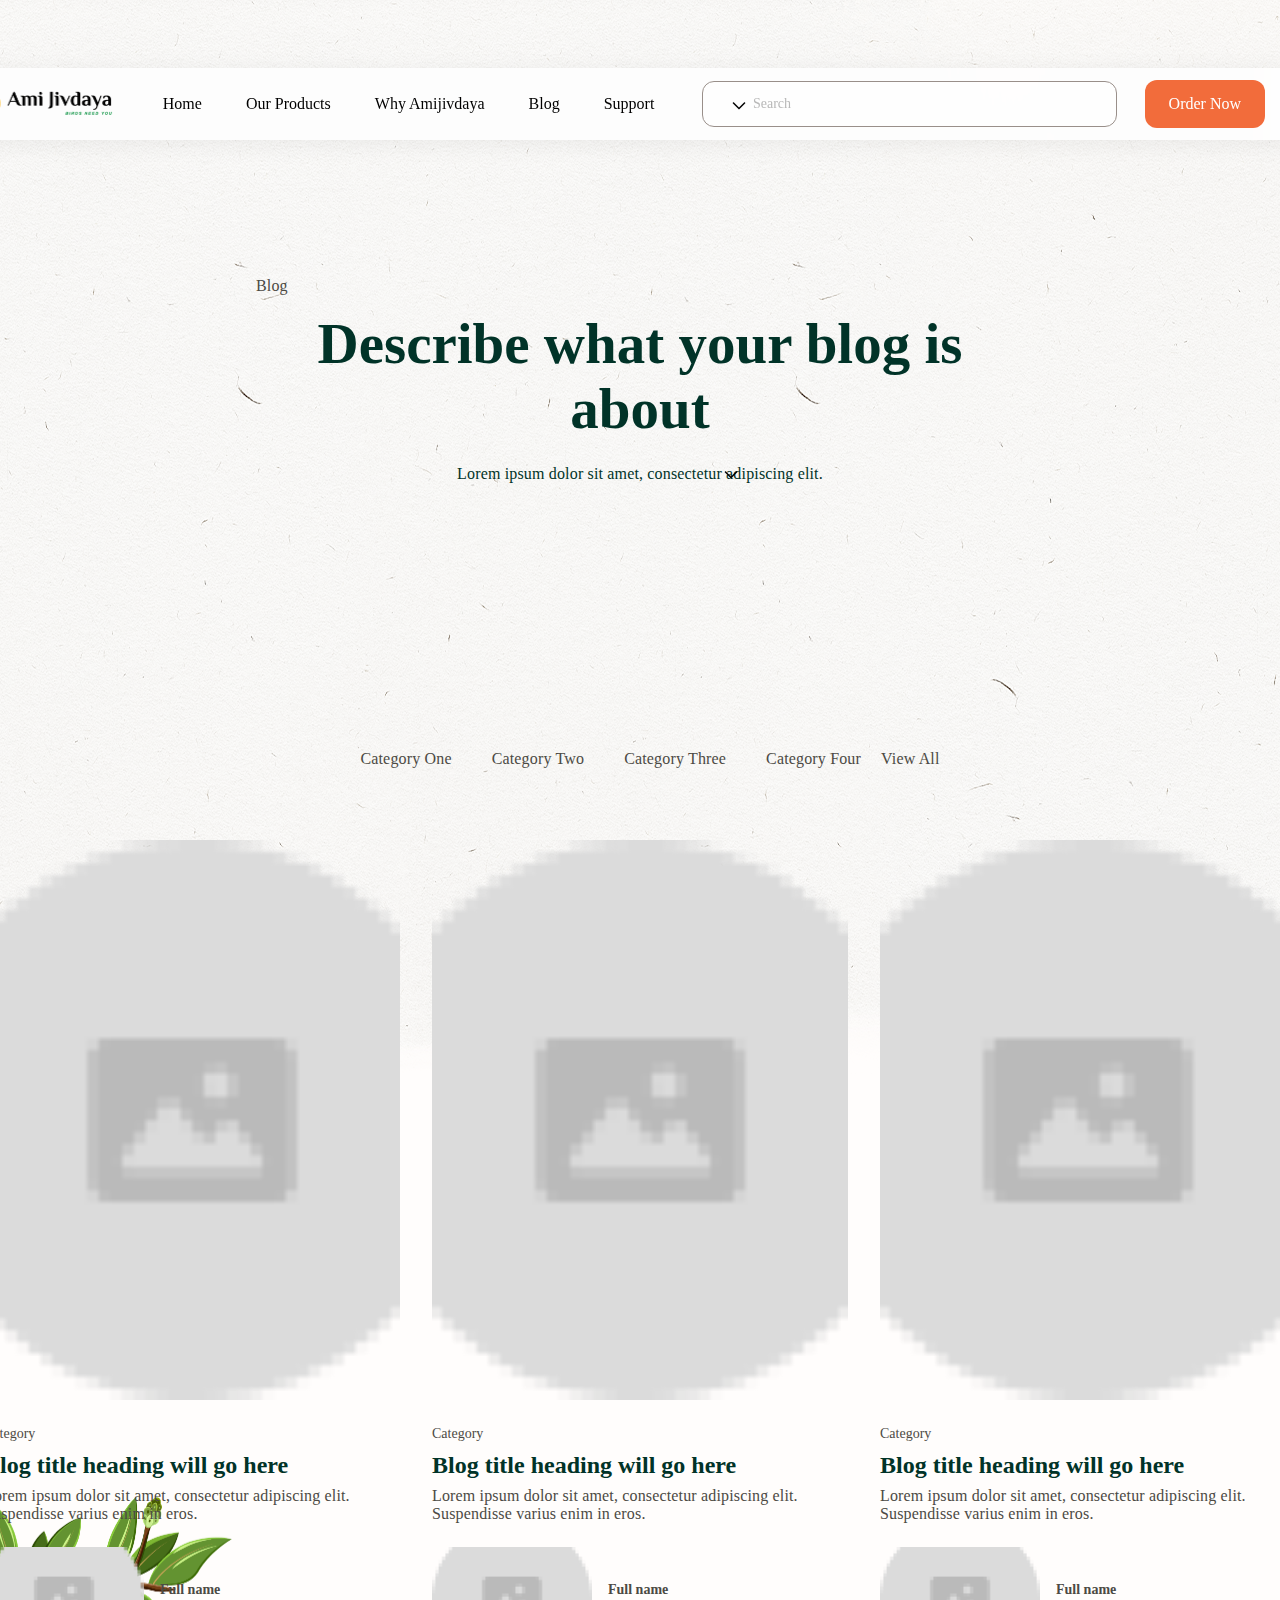
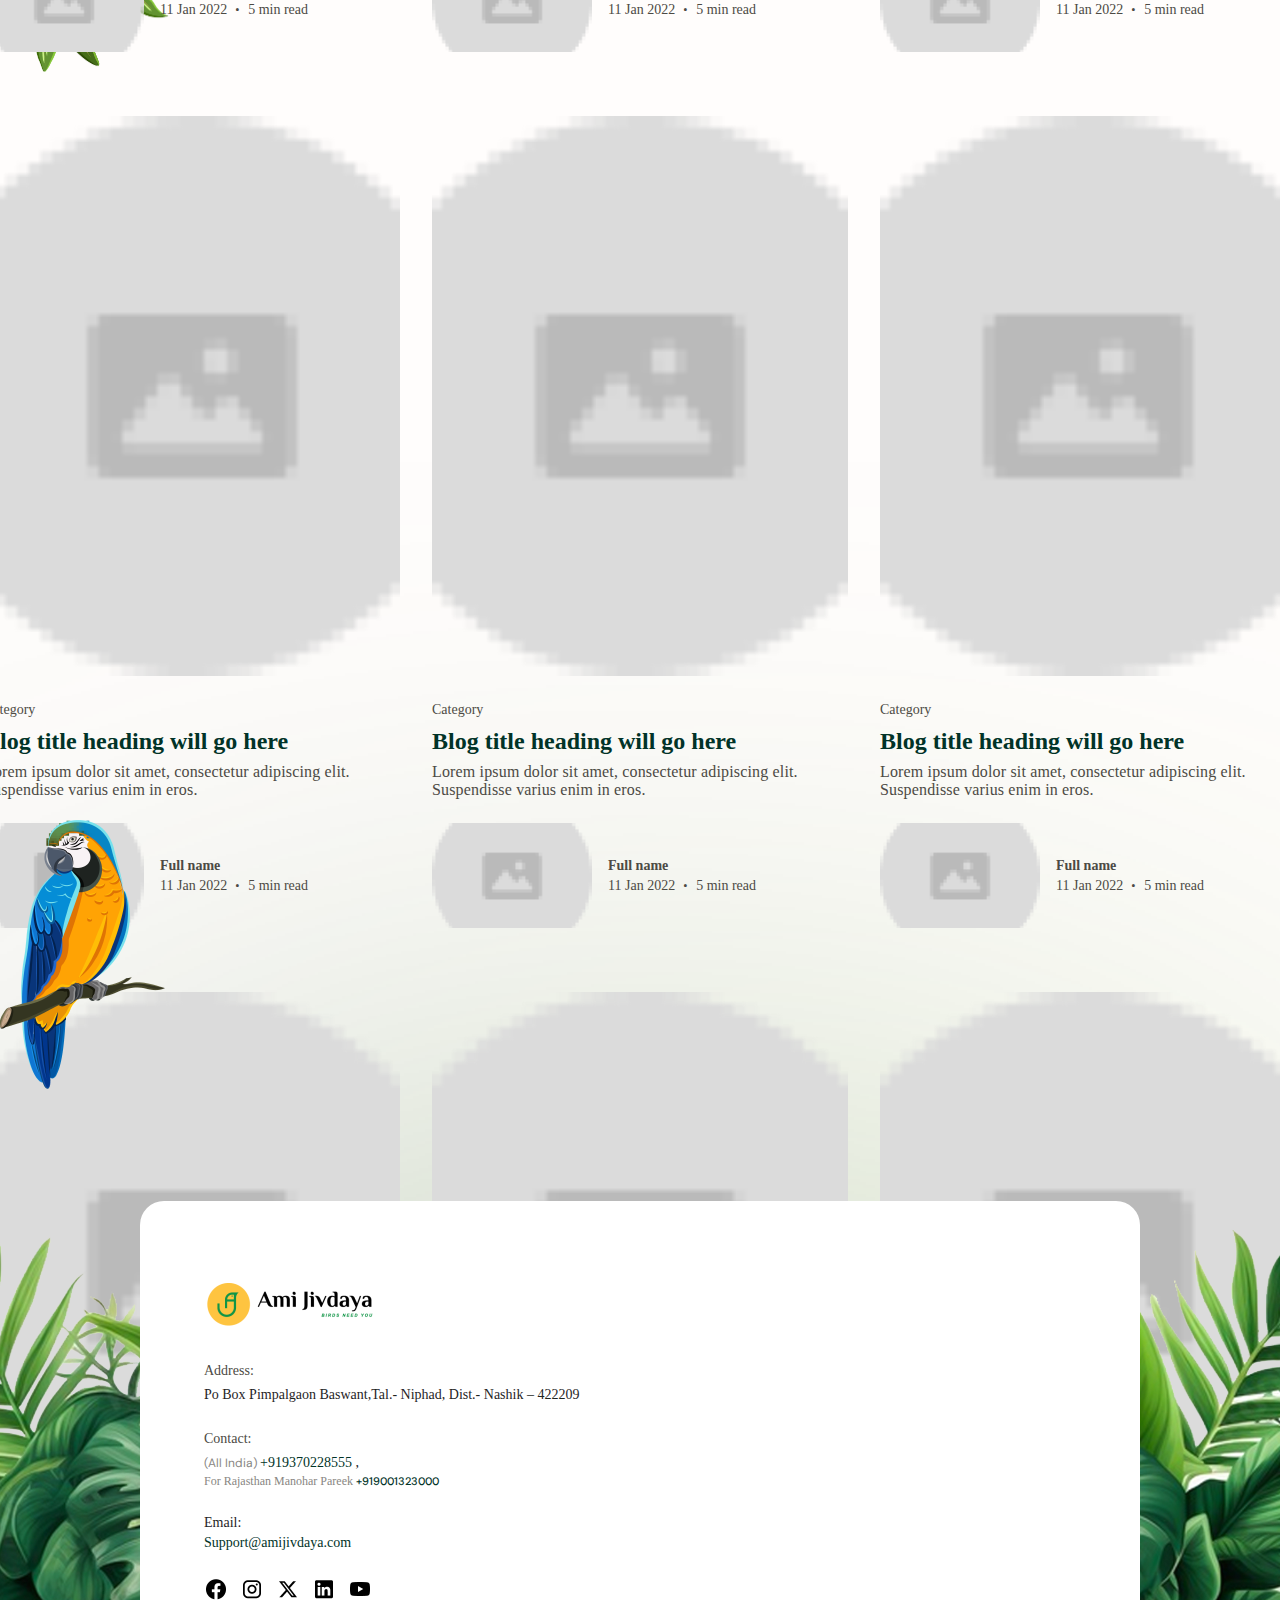
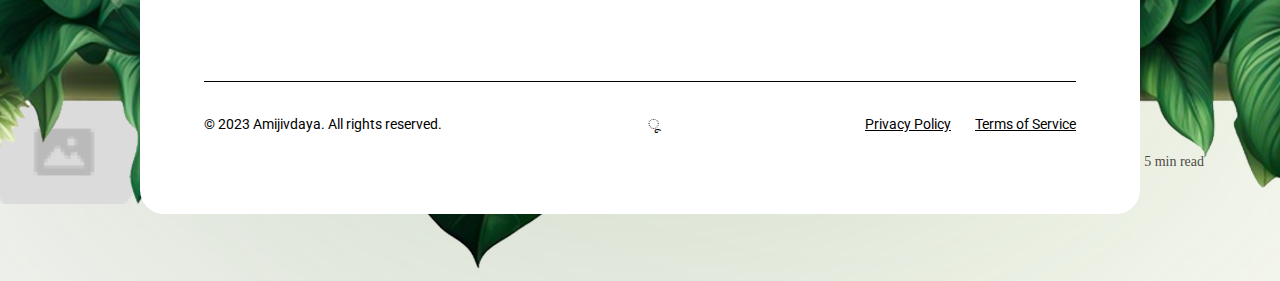
<file: Blog.html>
<!DOCTYPE html>
<html lang="en">
  <head>
    <meta charset="utf-8" />
    <meta name="viewport" content="initial-scale=1, width=device-width" />

    <link rel="stylesheet" href="./global.css" />
    <link rel="stylesheet" href="./blog.css" />
    <link rel="stylesheet" href="./index.css" />
    <link
      rel="stylesheet"
      href="https://fonts.googleapis.com/css2?family=DM Sans:wght@400;500;600&display=swap"
    />
    <link
      rel="stylesheet"
      href="https://fonts.googleapis.com/css2?family=Roboto:wght@400;600&display=swap"
    />
    <link
      rel="stylesheet"
      href="https://fonts.googleapis.com/css2?family=Poppins:wght@600&display=swap"
    />
  </head>
  <body>
    <div class="blog-page">
      <div class="bg">
        <img
          class="kiwihug-cqhxfrrhcpo-unsplash-icon"
          alt=""
          src="./publicblog/kiwihugcqhxfrrhcpounsplash-1-1@2x.png"
        />
      </div>
      <img class="leaves-icon" alt="" src="./publicblog/leaves@2x.png" />

      <div class="footer-2">
        <div class="footer">
          <div class="footer-3">
            <div class="content">
              <div class="column">
                <img
                  class="image-3-icon"
                  alt=""
                  src="./publicblog/image-3@2x.png"
                />

                <div class="content1">
                  <div class="content2">
                    <div class="heading">Address:</div>
                    <div class="text">
                      Po Box Pimpalgaon Baswant,Tal.- Niphad, Dist.- Nashik –
                      422209
                    </div>
                  </div>
                  <div class="content2">
                    <div class="heading">Contact:</div>
                    <div class="text1">
                      <p class="email">
                        <span class="all-india">
                          <span class="all-india1">(All India)</span>
                          <span class="span"> </span>
                        </span>
                        <span class="span1">
                          <span>+919370228555</span>
                          <span class="span">, </span>
                        </span>
                      </p>
                      <p class="for-rajasthan-manohar-pareek">
                        <span class="for-rajasthan-manohar-pareek1">
                          <span>For Rajasthan Manohar Pareek</span>
                          <span class="span3">
                            <span class="span"> </span>
                            <span class="span5">+919001323000 </span>
                          </span>
                        </span>
                      </p>
                    </div>
                  </div>
                  <div class="text">
                    <p class="email">Email:</p>
                    <p class="supportamijivdayacom">Support@amijivdaya.com</p>
                  </div>
                  <div class="social-links">
                    <img
                      class="icon-facebook"
                      alt=""
                      src="./publicblog/icon--facebook@2x.png"
                    />

                    <img
                      class="icon-facebook"
                      alt=""
                      src="./publicblog/icon--instagram@2x.png"
                    />

                    <img
                      class="icon-facebook"
                      alt=""
                      src="./publicblog/icon--x@2x.png"
                    />

                    <img
                      class="icon-facebook"
                      alt=""
                      src="./publicblog/icon--linkedin@2x.png"
                    />

                    <img
                      class="icon-facebook"
                      alt=""
                      src="./publicblog/icon--youtube@2x.png"
                    />
                  </div>
                </div>
              </div>
              <div class="column1">
                <div class="link-list">
                  <div class="link">Link One</div>
                  <div class="link">Link Two</div>
                  <div class="link">Link Three</div>
                  <div class="link">Link Four</div>
                  <div class="link">Link Five</div>
                </div>
                <div class="link-list">
                  <div class="link">Link Six</div>
                  <div class="link">Link Seven</div>
                  <div class="link">Link Eight</div>
                  <div class="link">Link Nine</div>
                  <div class="link">Link Ten</div>
                </div>
              </div>
            </div>
            <div class="credits">
              <div class="divider"></div>
              <div class="row">
                <div class="text3">© 2023 Amijivdaya. All rights reserved.</div>
                <div class="div">ू</div>
                <div class="footer-links">
                  <div class="link10">Privacy Policy</div>
                  <div class="link10">Terms of Service</div>
                  <div class="cookies-settings">Cookies Settings</div>
                </div>
              </div>
            </div>
          </div>
        </div>
        <img
          class="back-drop-3-2"
          alt=""
          src="./publicblog/back-drop-3-2@2x.png"
        />

        <div class="layer-bg-2"></div>
      </div>
      <div class="content4">
        <div class="categories">
          <div class="button-20">
            <div class="button-101">
              <div class="button">Category One</div>
            </div>
          </div>
          <div class="button-20">
            <div class="button-101">
              <div class="button">Category Two</div>
            </div>
          </div>
          <div class="button-20">
            <div class="button-101">
              <div class="button">Category Three</div>
            </div>
          </div>
          <div class="button-20">
            <div class="button-101">
              <div class="button">Category Four</div>
            </div>
          </div>
          <div class="button-1014">
            <div class="button">View All</div>
          </div>
        </div>
        <div class="content5">
          <div class="row1">
            <div class="card-02">
              <img
                class="placeholder-image"
                alt=""
                src="./publicblog/placeholder--image@2x.png"
              />

              <div class="blog-list">
                <div class="text4">Category</div>
                <div class="heading2">Blog title heading will go here</div>
                <div class="text5">
                  Lorem ipsum dolor sit amet, consectetur adipiscing elit.
                  Suspendisse varius enim in eros.
                </div>
              </div>
              <div class="avatar">
                <img
                  class="placeholder-image1"
                  alt=""
                  src="./publicblog/placeholder--image@2x.png"
                />

                <div class="content7">
                  <div class="link">Full name</div>
                  <div class="time">
                    <div class="text7">11 Jan 2022</div>
                    <div class="div1">•</div>
                    <div class="text7">5 min read</div>
                  </div>
                </div>
              </div>
            </div>
            <div class="card-02">
              <img
                class="placeholder-image"
                alt=""
                src="./publicblog/placeholder--image@2x.png"
              />

              <div class="blog-list">
                <div class="text4">Category</div>
                <div class="heading2">Blog title heading will go here</div>
                <div class="text5">
                  Lorem ipsum dolor sit amet, consectetur adipiscing elit.
                  Suspendisse varius enim in eros.
                </div>
              </div>
              <div class="avatar">
                <img
                  class="placeholder-image1"
                  alt=""
                  src="./publicblog/placeholder--image@2x.png"
                />

                <div class="content7">
                  <div class="link">Full name</div>
                  <div class="time">
                    <div class="text7">11 Jan 2022</div>
                    <div class="div1">•</div>
                    <div class="text7">5 min read</div>
                  </div>
                </div>
              </div>
            </div>
            <div class="card-02">
              <img
                class="placeholder-image"
                alt=""
                src="./publicblog/placeholder--image@2x.png"
              />

              <div class="blog-list">
                <div class="text4">Category</div>
                <div class="heading2">Blog title heading will go here</div>
                <div class="text5">
                  Lorem ipsum dolor sit amet, consectetur adipiscing elit.
                  Suspendisse varius enim in eros.
                </div>
              </div>
              <div class="avatar">
                <img
                  class="placeholder-image1"
                  alt=""
                  src="./publicblog/placeholder--image@2x.png"
                />

                <div class="content7">
                  <div class="link">Full name</div>
                  <div class="time">
                    <div class="text7">11 Jan 2022</div>
                    <div class="div1">•</div>
                    <div class="text7">5 min read</div>
                  </div>
                </div>
              </div>
            </div>
          </div>
        </div>
        <div class="content5">
          <div class="row1">
            <div class="card-02">
              <img
                class="placeholder-image"
                alt=""
                src="./publicblog/placeholder--image@2x.png"
              />

              <div class="blog-list">
                <div class="text4">Category</div>
                <div class="heading2">Blog title heading will go here</div>
                <div class="text5">
                  Lorem ipsum dolor sit amet, consectetur adipiscing elit.
                  Suspendisse varius enim in eros.
                </div>
              </div>
              <div class="avatar">
                <img
                  class="placeholder-image1"
                  alt=""
                  src="./publicblog/placeholder--image@2x.png"
                />

                <div class="content7">
                  <div class="link">Full name</div>
                  <div class="time">
                    <div class="text7">11 Jan 2022</div>
                    <div class="div1">•</div>
                    <div class="text7">5 min read</div>
                  </div>
                </div>
              </div>
            </div>
            <div class="card-02">
              <img
                class="placeholder-image"
                alt=""
                src="./publicblog/placeholder--image@2x.png"
              />

              <div class="blog-list">
                <div class="text4">Category</div>
                <div class="heading2">Blog title heading will go here</div>
                <div class="text5">
                  Lorem ipsum dolor sit amet, consectetur adipiscing elit.
                  Suspendisse varius enim in eros.
                </div>
              </div>
              <div class="avatar">
                <img
                  class="placeholder-image1"
                  alt=""
                  src="./publicblog/placeholder--image@2x.png"
                />

                <div class="content7">
                  <div class="link">Full name</div>
                  <div class="time">
                    <div class="text7">11 Jan 2022</div>
                    <div class="div1">•</div>
                    <div class="text7">5 min read</div>
                  </div>
                </div>
              </div>
            </div>
            <div class="card-02">
              <img
                class="placeholder-image"
                alt=""
                src="./publicblog/placeholder--image@2x.png"
              />

              <div class="blog-list">
                <div class="text4">Category</div>
                <div class="heading2">Blog title heading will go here</div>
                <div class="text5">
                  Lorem ipsum dolor sit amet, consectetur adipiscing elit.
                  Suspendisse varius enim in eros.
                </div>
              </div>
              <div class="avatar">
                <img
                  class="placeholder-image1"
                  alt=""
                  src="./publicblog/placeholder--image@2x.png"
                />

                <div class="content7">
                  <div class="link">Full name</div>
                  <div class="time">
                    <div class="text7">11 Jan 2022</div>
                    <div class="div1">•</div>
                    <div class="text7">5 min read</div>
                  </div>
                </div>
              </div>
            </div>
          </div>
        </div>
        <div class="content5">
          <div class="row1">
            <div class="card-02">
              <img
                class="placeholder-image"
                alt=""
                src="./publicblog/placeholder--image@2x.png"
              />

              <div class="blog-list">
                <div class="text4">Category</div>
                <div class="heading2">Blog title heading will go here</div>
                <div class="text5">
                  Lorem ipsum dolor sit amet, consectetur adipiscing elit.
                  Suspendisse varius enim in eros.
                </div>
              </div>
              <div class="avatar">
                <img
                  class="placeholder-image1"
                  alt=""
                  src="./publicblog/placeholder--image@2x.png"
                />

                <div class="content7">
                  <div class="link">Full name</div>
                  <div class="time">
                    <div class="text7">11 Jan 2022</div>
                    <div class="div1">•</div>
                    <div class="text7">5 min read</div>
                  </div>
                </div>
              </div>
            </div>
            <div class="card-02">
              <img
                class="placeholder-image"
                alt=""
                src="./publicblog/placeholder--image@2x.png"
              />

              <div class="blog-list">
                <div class="text4">Category</div>
                <div class="heading2">Blog title heading will go here</div>
                <div class="text5">
                  Lorem ipsum dolor sit amet, consectetur adipiscing elit.
                  Suspendisse varius enim in eros.
                </div>
              </div>
              <div class="avatar">
                <img
                  class="placeholder-image1"
                  alt=""
                  src="./publicblog/placeholder--image@2x.png"
                />

                <div class="content7">
                  <div class="link">Full name</div>
                  <div class="time">
                    <div class="text7">11 Jan 2022</div>
                    <div class="div1">•</div>
                    <div class="text7">5 min read</div>
                  </div>
                </div>
              </div>
            </div>
            <div class="card-02">
              <img
                class="placeholder-image"
                alt=""
                src="./publicblog/placeholder--image@2x.png"
              />

              <div class="blog-list">
                <div class="text4">Category</div>
                <div class="heading2">Blog title heading will go here</div>
                <div class="text5">
                  Lorem ipsum dolor sit amet, consectetur adipiscing elit.
                  Suspendisse varius enim in eros.
                </div>
              </div>
              <div class="avatar">
                <img
                  class="placeholder-image1"
                  alt=""
                  src="./publicblog/placeholder--image@2x.png"
                />

                <div class="content7">
                  <div class="link">Full name</div>
                  <div class="time">
                    <div class="text7">11 Jan 2022</div>
                    <div class="div1">•</div>
                    <div class="text7">5 min read</div>
                  </div>
                </div>
              </div>
            </div>
          </div>
        </div>
      </div>
      <div class="section-title">
        <div class="button">Blog</div>
        <div class="content26">
          <div class="heading11">Describe what your blog is about</div>
          <div class="text49">
            Lorem ipsum dolor sit amet, consectetur adipiscing elit.
          </div>
        </div>
      </div>
      <img class="frame-icon" alt="" src="./publicblog/frame@2x.png" />

      <img class="leaf-2-icon" alt="" src="./publicblog/leaf-2@2x.png" />

      <div class="nav-bar">
        <div class="navbar-5">
          <div class="content-16">
            <img class="image-1-icon" alt="" src="./public/image-1@2x.png" />

            <div class="">
              <div class="column-8">
                <div class="button-20">
                  <div class="button-101">
                    <div class="subheading-3"><a href="home.html">Home</a></div>
                  </div>
                </div>
                <div class="button-20">
                  <div class="button-101">
                    <div class="subheading-3">
                      <a href="ourProducts.html">Our Products</a>
                    </div>
                  </div>
                </div>
                <div class="button-20">
                  <div class="button-101">
                    <div class="subheading-3">
                      <a href="index.html">Why Amijivdaya</a>
                    </div>
                  </div>
                </div>
                <div class="button-20">
                  <div class="button-101">
                    <div class="subheading-3"><a href="Blog.html">Blog</a></div>
                  </div>
                </div>
                <div class="button-20">
                  <div class="button-101">
                    <div class="subheading-3"><a href="Support.html">Support</a></div>
                  </div>
                </div>
              </div>
            </div>
            <div class="text-input">
              <div class="placeholder">Search</div>
            </div>
            <div class="column-9">
              <div class="button-9">
                <div class="subheading-3">Order Now</div>
              </div>
              <div class="button-11">
                <img
                  class="icon-chevron-right"
                  alt=""
                  src="./public/shoppingbag@2x.png"
                />
              </div>
            </div>
          </div>
          <div class="mega-menu">
            <div class="menu">
              <div class="menu-list">
                <div class="page-group-one">Page group one</div>
                <div class="menu-item">
                  <img class="icon-chevron-right" alt="" />

                  <div class="content1">
                    <div class="link">Page One</div>
                    <div class="lorem-ipsum-dolor">
                      Lorem ipsum dolor sit amet consectetur elit
                    </div>
                  </div>
                </div>
                <div class="menu-item">
                  <img class="icon-chevron-right" alt="" />

                  <div class="content1">
                    <div class="link">Page Two</div>
                    <div class="lorem-ipsum-dolor">
                      Lorem ipsum dolor sit amet consectetur elit
                    </div>
                  </div>
                </div>
                <div class="menu-item">
                  <img class="icon-chevron-right" alt="" />

                  <div class="content1">
                    <div class="link">Page Three</div>
                    <div class="lorem-ipsum-dolor">
                      Lorem ipsum dolor sit amet consectetur elit
                    </div>
                  </div>
                </div>
                <div class="menu-item">
                  <img class="icon-chevron-right" alt="" />

                  <div class="content1">
                    <div class="link">Page Four</div>
                    <div class="lorem-ipsum-dolor">
                      Lorem ipsum dolor sit amet consectetur elit
                    </div>
                  </div>
                </div>
              </div>
              <div class="menu-list">
                <div class="page-group-one">Page group two</div>
                <div class="menu-item">
                  <img class="icon-chevron-right" alt="" />

                  <div class="content1">
                    <div class="link">Page Five</div>
                    <div class="lorem-ipsum-dolor">
                      Lorem ipsum dolor sit amet consectetur elit
                    </div>
                  </div>
                </div>
                <div class="menu-item">
                  <img class="icon-chevron-right" alt="" />

                  <div class="content1">
                    <div class="link">Page Six</div>
                    <div class="lorem-ipsum-dolor">
                      Lorem ipsum dolor sit amet consectetur elit
                    </div>
                  </div>
                </div>
                <div class="menu-item">
                  <img class="icon-chevron-right" alt="" />

                  <div class="content1">
                    <div class="link">Page Seven</div>
                    <div class="lorem-ipsum-dolor">
                      Lorem ipsum dolor sit amet consectetur elit
                    </div>
                  </div>
                </div>
                <div class="menu-item">
                  <img class="icon-chevron-right" alt="" />

                  <div class="content1">
                    <div class="link">Page Eight</div>
                    <div class="lorem-ipsum-dolor">
                      Lorem ipsum dolor sit amet consectetur elit
                    </div>
                  </div>
                </div>
              </div>
            </div>
            <div class="blog">
              <div class="page-group-one">Featured from Blog</div>
              <div class="blog-list">
                <div class="blog-item">
                  <img class="placeholder-image1" alt="" />

                  <div class="list-item">
                    <div class="content-3">
                      <div class="link">Article Title</div>
                      <div class="lorem-ipsum-dolor">
                        Lorem ipsum dolor sit amet, consectetur adipiscing elit
                      </div>
                    </div>
                    <div class="read-more">Read more</div>
                  </div>
                </div>
                <div class="blog-item">
                  <img class="placeholder-image1" alt="" />

                  <div class="list-item">
                    <div class="content-3">
                      <div class="link">Article Title</div>
                      <div class="lorem-ipsum-dolor">
                        Lorem ipsum dolor sit amet, consectetur adipiscing elit
                      </div>
                    </div>
                    <div class="read-more">Read more</div>
                  </div>
                </div>
              </div>
              <div class="button6">
                <div class="div">See all articles</div>
                <img class="icon-chevron-right" alt="" />
              </div>
            </div>
          </div>
        </div>
        <div class="select">
          <div class="select-one"></div>
          <img
            class="icon-chevron-right"
            alt=""
            src="./public/icon--chevron-down-2@2x.png"
          />
        </div>
      </div>
            <div class="blog">
              <div class="page-group-one">Featured from Blog</div>
              <div class="blog-list">
                <div class="blog-item">
                  <img class="placeholder-image18" alt="" />

                  <div class="content35">
                    <div class="content2">
                      <div class="link">Article Title</div>
                      <div class="lorem-ipsum-dolor">
                        Lorem ipsum dolor sit amet, consectetur adipiscing elit
                      </div>
                    </div>
                    <div class="read-more">Read more</div>
                  </div>
                </div>
                <div class="blog-item">
                  <img class="placeholder-image18" alt="" />

                  <div class="content35">
                    <div class="content2">
                      <div class="link">Article Title</div>
                      <div class="lorem-ipsum-dolor">
                        Lorem ipsum dolor sit amet, consectetur adipiscing elit
                      </div>
                    </div>
                    <div class="read-more">Read more</div>
                  </div>
                </div>
              </div>
              <div class="button10">
                <div class="div">See all articles</div>
                <img class="icon-facebook" alt="" />
              </div>
            </div>
          </div>
        </div>
        <div class="select">
          <div class="select-one"></div>
          <img
            class="icon-facebook"
            alt=""
            src="./publicblog/icon--chevron-down-2@2x.png"
          />
        </div>
      </div>
      <div class="back">
        <div class="button-10110">
          <img
            class="icon-chevron-up"
            alt=""
            src="./publicblog/icon--chevron-up@2x.png"
          />
        </div>
      </div>
    </div>
  </body>
</html>
</file>
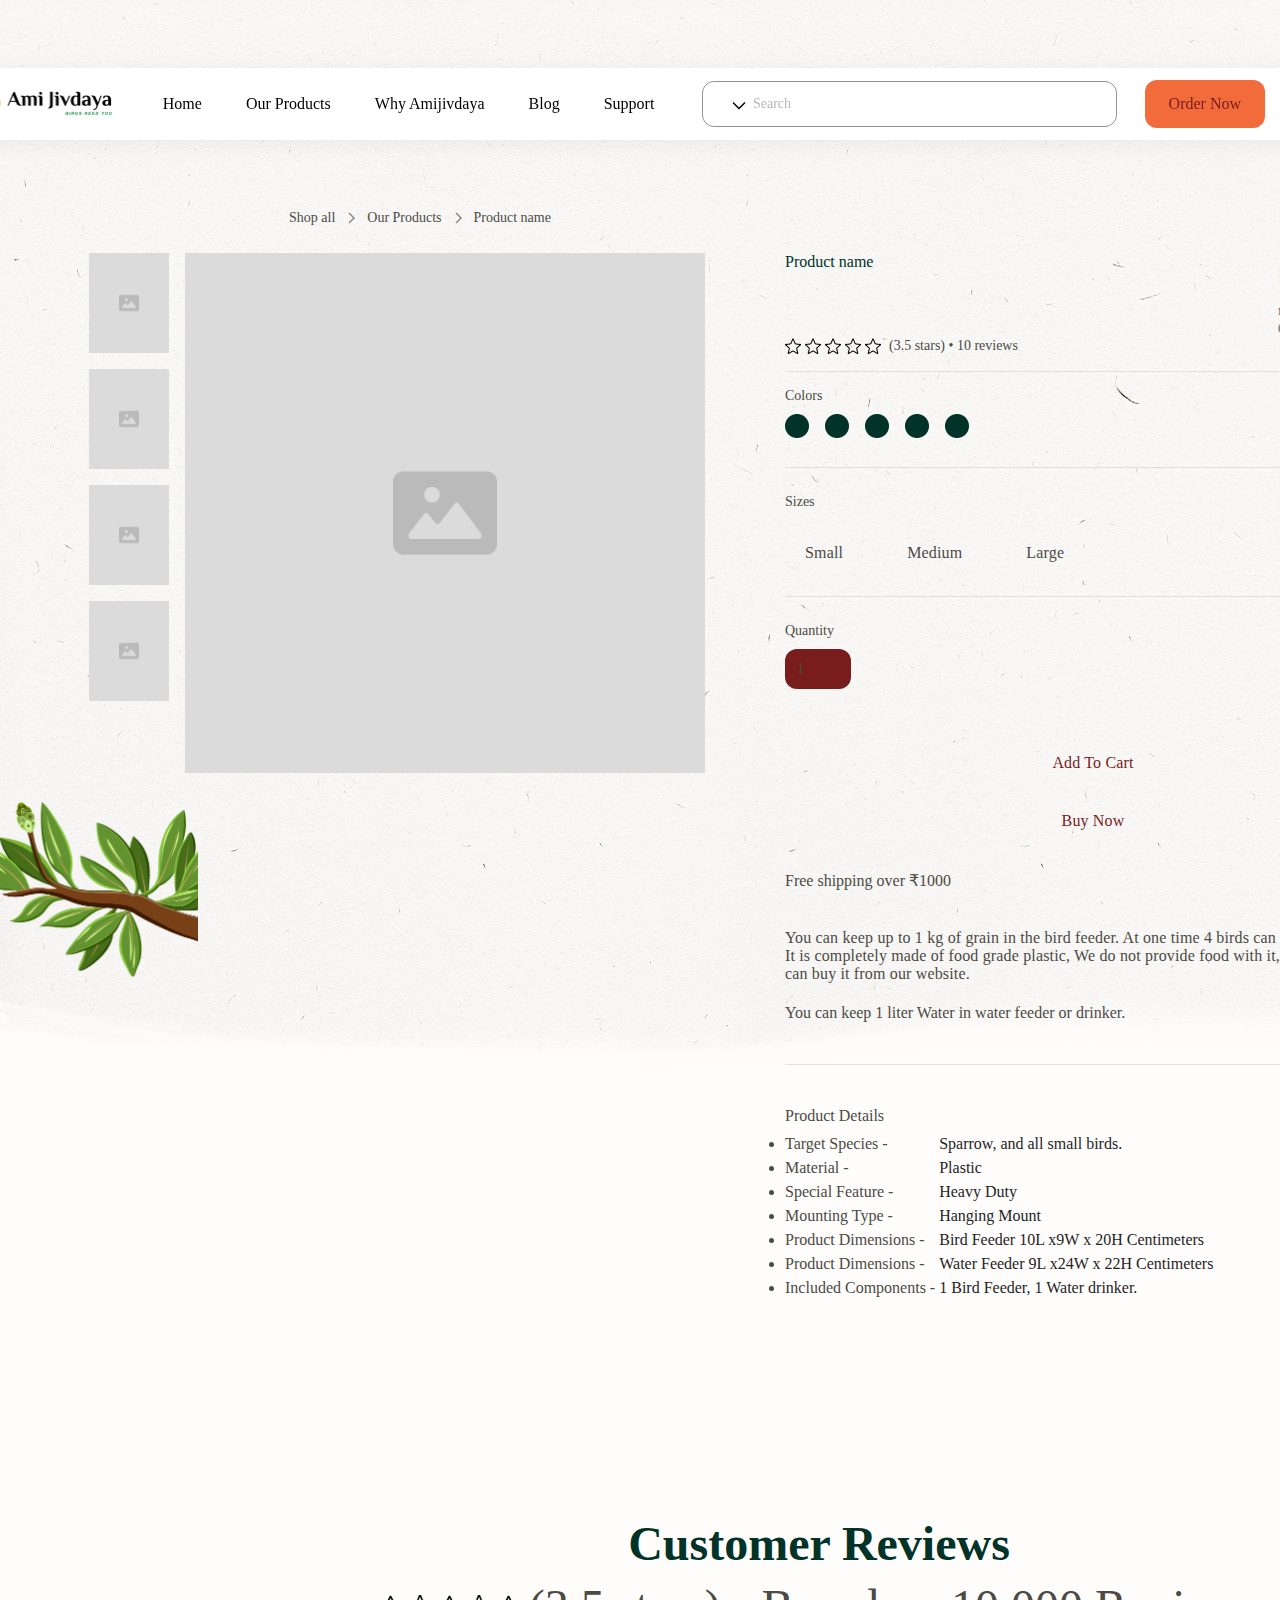
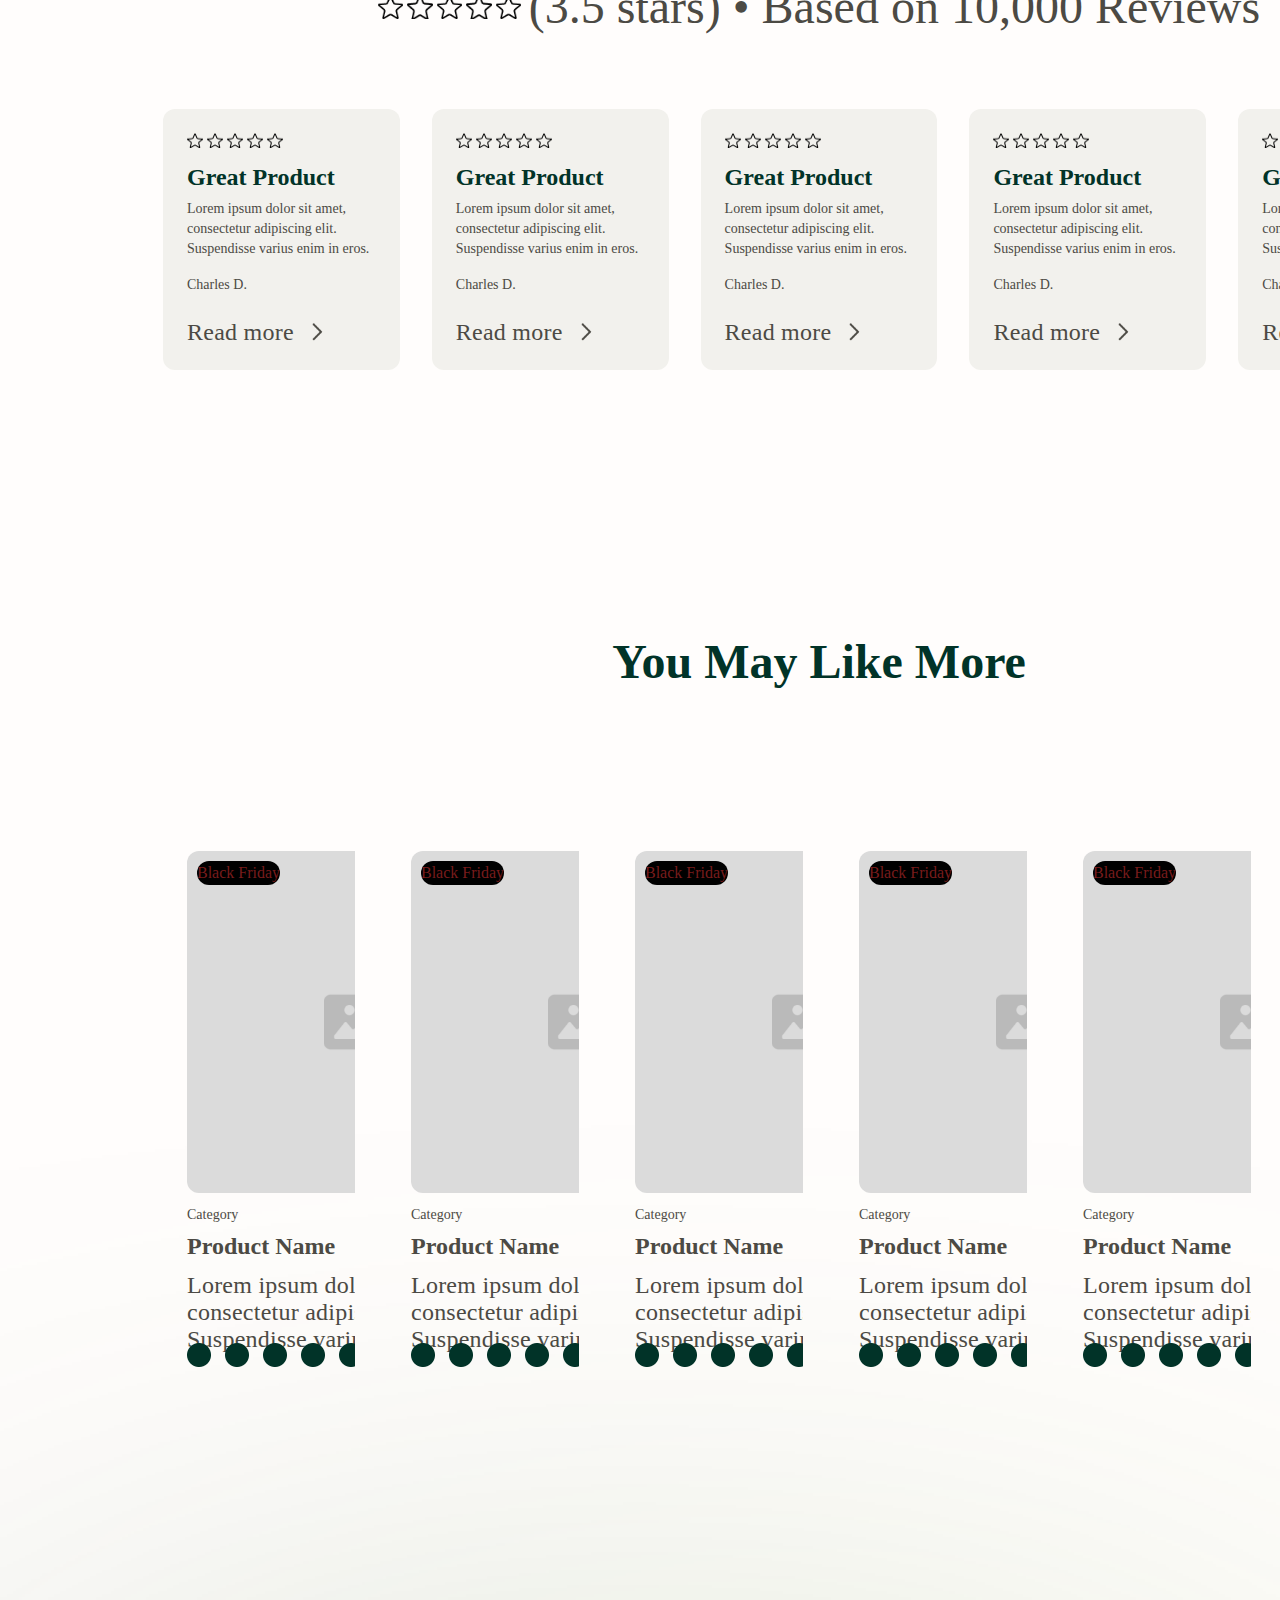
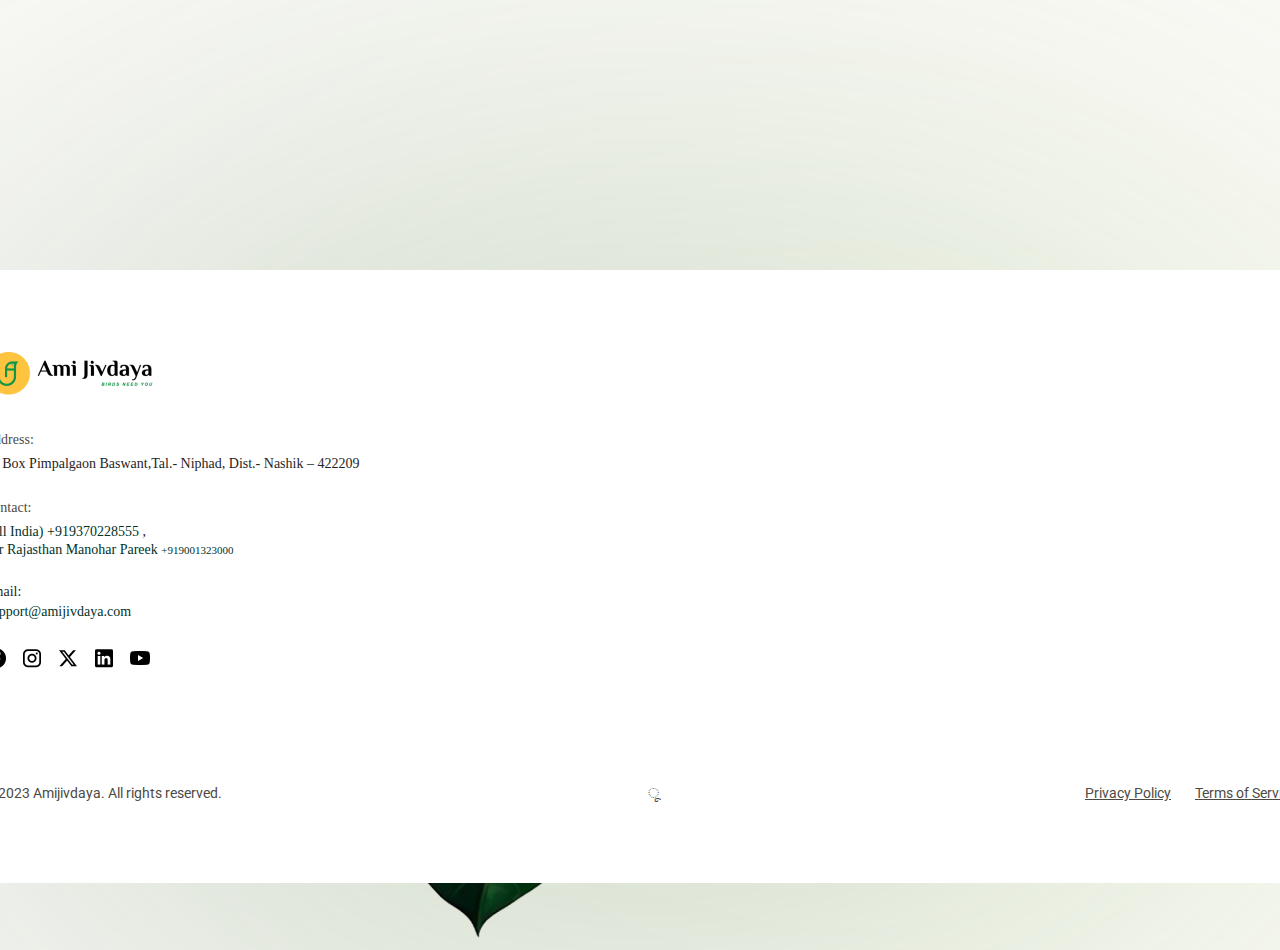
<file: Product.html>
<!DOCTYPE html>
<html lang="en">
  <head>
    <meta charset="utf-8" />
    <meta name="viewport" content="initial-scale=1, width=device-width" />

    <link rel="stylesheet" href="./global.css" />
    <link rel="stylesheet" href="./product.css" />
    <link
      rel="stylesheet"
      href="https://fonts.googleapis.com/css2?family=DM Sans:wght@300;400;500;600&display=swap"
    />
    <link
      rel="stylesheet"
      href="https://fonts.googleapis.com/css2?family=Roboto:wght@400;600&display=swap"
    />
    <link
      rel="stylesheet"
      href="https://fonts.googleapis.com/css2?family=Poppins:wght@400;500;600&display=swap"
    />
  </head>
  <body>
    <div class="our-products-102">
      <div class="bg">
        <img
          class="kiwihug-cqhxfrrhcpo-unsplash-icon"
          alt=""
          src="./publicProduct/kiwihugcqhxfrrhcpounsplash-1-1@2x.png"
        />
      </div>
      <div class="footer-2">
        <div class="footer">
          <div class="footer-3">
            <div class="content">
              <div class="column">
                <img
                  class="image-3-icon"
                  alt=""
                  src="./publicProduct/image-3@2x.png"
                />

                <div class="content1">
                  <div class="content2">
                    <div class="heading">Address:</div>
                    <div class="text">
                      Po Box Pimpalgaon Baswant,Tal.- Niphad, Dist.- Nashik –
                      422209
                    </div>
                  </div>
                  <div class="content2">
                    <div class="heading">Contact:</div>
                    <div class="text1">
                      <p class="email">
                        <span class="all-india">
                          <span class="all-india1">(All India)</span>
                          <span class="span"> </span>
                        </span>
                        <span class="span1">
                          <span>+919370228555</span>
                          <span class="span">, </span>
                        </span>
                      </p>
                      <p class="for-rajasthan-manohar-pareek">
                        <span class="for-rajasthan-manohar-pareek1">
                          <span>For Rajasthan Manohar Pareek</span>
                          <span class="span3">
                            <span class="span"> </span>
                            <span class="span5">+919001323000 </span>
                          </span>
                        </span>
                      </p>
                    </div>
                  </div>
                  <div class="text">
                    <p class="email">Email:</p>
                    <p class="supportamijivdayacom">Support@amijivdaya.com</p>
                  </div>
                  <div class="social-links">
                    <img
                      class="icon-facebook"
                      alt=""
                      src="./publicProduct/icon--facebook@2x.png"
                    />

                    <img
                      class="icon-facebook"
                      alt=""
                      src="./publicProduct/icon--instagram@2x.png"
                    />

                    <img
                      class="icon-facebook"
                      alt=""
                      src="./publicProduct/icon--x@2x.png"
                    />

                    <img
                      class="icon-facebook"
                      alt=""
                      src="./publicProduct/icon--linkedin@2x.png"
                    />

                    <img
                      class="icon-facebook"
                      alt=""
                      src="./publicProduct/icon--youtube@2x.png"
                    />
                  </div>
                </div>
              </div>
              <div class="column1">
                <div class="link-list">
                  <div class="link">Link One</div>
                  <div class="link">Link Two</div>
                  <div class="link">Link Three</div>
                  <div class="link">Link Four</div>
                  <div class="link">Link Five</div>
                </div>
                <div class="link-list">
                  <div class="link">Link Six</div>
                  <div class="link">Link Seven</div>
                  <div class="link">Link Eight</div>
                  <div class="link">Link Nine</div>
                  <div class="link">Link Ten</div>
                </div>
              </div>
            </div>
            <div class="credits">
              <div class="divider"></div>
              <div class="row">
                <div class="text3">© 2023 Amijivdaya. All rights reserved.</div>
                <div class="div">ू</div>
                <div class="footer-links">
                  <div class="link10">Privacy Policy</div>
                  <div class="link10">Terms of Service</div>
                  <div class="cookies-settings">Cookies Settings</div>
                </div>
              </div>
            </div>
          </div>
        </div>
        <img
          class="back-drop-3-2"
          alt=""
          src="./publicProduct/back-drop-3-2@2x.png"
        />

        <div class="layer-bg-2"></div>
      </div>
      <div class="breadcrumbs">
        <div class="link12">Shop all</div>
        <img class="icon" alt="" src="./publicProduct/icon@2x.png" />

        <div class="link12">Our Products</div>
        <img class="icon" alt="" src="./publicProduct/icon@2x.png" />

        <div class="link14">Product name</div>
      </div>
      <div class="you-may-like-more">
        <div class="youtube-link">
          <div class="content-11">
            <div class="row-4">
              <div class="product-slider-card">
                <div class="placeholder-image-parent">
                  <img
                    class="placeholder-image"
                    alt=""
                    src="./publicProduct/placeholder--image@2x.png"
                  />

                  <div class="black-friday-wrapper">
                    <div class="black-friday">Black Friday</div>
                  </div>
                </div>
                <div class="content4">
                  <div class="text4">Category</div>
                  <div class="heading2">Product Name</div>
                  <div class="heading3">₹550</div>
                  <div class="text5">
                    Lorem ipsum dolor sit amet, consectetur adipiscing elit.
                    Suspendisse varius enim in eros.
                  </div>
                  <img
                    class="color-icon"
                    alt=""
                    src="./publicProduct/color@2x.png"
                  />

                  <img
                    class="color-icon1"
                    alt=""
                    src="./publicProduct/color@2x.png"
                  />

                  <img
                    class="color-icon2"
                    alt=""
                    src="./publicProduct/color@2x.png"
                  />

                  <img
                    class="color-icon3"
                    alt=""
                    src="./publicProduct/color@2x.png"
                  />

                  <img
                    class="color-icon4"
                    alt=""
                    src="./publicProduct/color@2x.png"
                  />
                </div>
              </div>
              <div class="product-slider-card">
                <div class="placeholder-image-parent">
                  <img
                    class="placeholder-image"
                    alt=""
                    src="./publicProduct/placeholder--image@2x.png"
                  />

                  <div class="black-friday-wrapper">
                    <div class="black-friday">Black Friday</div>
                  </div>
                </div>
                <div class="content4">
                  <div class="text4">Category</div>
                  <div class="heading2">Product Name</div>
                  <div class="heading3">₹550</div>
                  <div class="text5">
                    Lorem ipsum dolor sit amet, consectetur adipiscing elit.
                    Suspendisse varius enim in eros.
                  </div>
                  <img
                    class="color-icon"
                    alt=""
                    src="./publicProduct/color@2x.png"
                  />

                  <img
                    class="color-icon1"
                    alt=""
                    src="./publicProduct/color@2x.png"
                  />

                  <img
                    class="color-icon2"
                    alt=""
                    src="./publicProduct/color@2x.png"
                  />

                  <img
                    class="color-icon3"
                    alt=""
                    src="./publicProduct/color@2x.png"
                  />

                  <img
                    class="color-icon4"
                    alt=""
                    src="./publicProduct/color@2x.png"
                  />
                </div>
              </div>
              <div class="product-slider-card">
                <div class="placeholder-image-parent">
                  <img
                    class="placeholder-image"
                    alt=""
                    src="./publicProduct/placeholder--image@2x.png"
                  />

                  <div class="black-friday-wrapper">
                    <div class="black-friday">Black Friday</div>
                  </div>
                </div>
                <div class="content4">
                  <div class="text4">Category</div>
                  <div class="heading2">Product Name</div>
                  <div class="heading3">₹550</div>
                  <div class="text5">
                    Lorem ipsum dolor sit amet, consectetur adipiscing elit.
                    Suspendisse varius enim in eros.
                  </div>
                  <img
                    class="color-icon"
                    alt=""
                    src="./publicProduct/color@2x.png"
                  />

                  <img
                    class="color-icon1"
                    alt=""
                    src="./publicProduct/color@2x.png"
                  />

                  <img
                    class="color-icon2"
                    alt=""
                    src="./publicProduct/color@2x.png"
                  />

                  <img
                    class="color-icon3"
                    alt=""
                    src="./publicProduct/color@2x.png"
                  />

                  <img
                    class="color-icon4"
                    alt=""
                    src="./publicProduct/color@2x.png"
                  />
                </div>
              </div>
              <div class="product-slider-card">
                <div class="placeholder-image-parent">
                  <img
                    class="placeholder-image"
                    alt=""
                    src="./publicProduct/placeholder--image@2x.png"
                  />

                  <div class="black-friday-wrapper">
                    <div class="black-friday">Black Friday</div>
                  </div>
                </div>
                <div class="content4">
                  <div class="text4">Category</div>
                  <div class="heading2">Product Name</div>
                  <div class="heading3">₹550</div>
                  <div class="text5">
                    Lorem ipsum dolor sit amet, consectetur adipiscing elit.
                    Suspendisse varius enim in eros.
                  </div>
                  <img
                    class="color-icon"
                    alt=""
                    src="./publicProduct/color@2x.png"
                  />

                  <img
                    class="color-icon1"
                    alt=""
                    src="./publicProduct/color@2x.png"
                  />

                  <img
                    class="color-icon2"
                    alt=""
                    src="./publicProduct/color@2x.png"
                  />

                  <img
                    class="color-icon3"
                    alt=""
                    src="./publicProduct/color@2x.png"
                  />

                  <img
                    class="color-icon4"
                    alt=""
                    src="./publicProduct/color@2x.png"
                  />
                </div>
              </div>
              <div class="product-slider-card">
                <div class="placeholder-image-parent">
                  <img
                    class="placeholder-image"
                    alt=""
                    src="./publicProduct/placeholder--image@2x.png"
                  />

                  <div class="black-friday-wrapper">
                    <div class="black-friday">Black Friday</div>
                  </div>
                </div>
                <div class="content4">
                  <div class="text4">Category</div>
                  <div class="heading2">Product Name</div>
                  <div class="heading3">₹550</div>
                  <div class="text5">
                    Lorem ipsum dolor sit amet, consectetur adipiscing elit.
                    Suspendisse varius enim in eros.
                  </div>
                  <img
                    class="color-icon"
                    alt=""
                    src="./publicProduct/color@2x.png"
                  />

                  <img
                    class="color-icon1"
                    alt=""
                    src="./publicProduct/color@2x.png"
                  />

                  <img
                    class="color-icon2"
                    alt=""
                    src="./publicProduct/color@2x.png"
                  />

                  <img
                    class="color-icon3"
                    alt=""
                    src="./publicProduct/color@2x.png"
                  />

                  <img
                    class="color-icon4"
                    alt=""
                    src="./publicProduct/color@2x.png"
                  />
                </div>
              </div>
              <div class="product-slider-card">
                <div class="placeholder-image-parent">
                  <img
                    class="placeholder-image"
                    alt=""
                    src="./publicProduct/placeholder--image@2x.png"
                  />

                  <div class="black-friday-wrapper">
                    <div class="black-friday">Black Friday</div>
                  </div>
                </div>
                <div class="content4">
                  <div class="text4">Category</div>
                  <div class="heading2">Product Name</div>
                  <div class="heading3">₹550</div>
                  <div class="text5">
                    Lorem ipsum dolor sit amet, consectetur adipiscing elit.
                    Suspendisse varius enim in eros.
                  </div>
                  <img
                    class="color-icon"
                    alt=""
                    src="./publicProduct/color@2x.png"
                  />

                  <img
                    class="color-icon1"
                    alt=""
                    src="./publicProduct/color@2x.png"
                  />

                  <img
                    class="color-icon2"
                    alt=""
                    src="./publicProduct/color@2x.png"
                  />

                  <img
                    class="color-icon3"
                    alt=""
                    src="./publicProduct/color@2x.png"
                  />

                  <img
                    class="color-icon4"
                    alt=""
                    src="./publicProduct/color@2x.png"
                  />
                </div>
              </div>
            </div>
          </div>
          <div class="section-title-3">
            <div class="content-15">
              <div class="story-about-amijivdaya">You May Like More</div>
            </div>
          </div>
        </div>
      </div>
      <div class="customer-reviews">
        <div class="youtube-link1">
          <div class="content-111">
            <div class="row-41">
              <div class="review-card">
                <img class="placeholder-image-4" alt="" />

                <div class="content-12">
                  <div class="stars">
                    <img
                      class="vector-icon"
                      alt=""
                      src="./publicProduct/vector@2x.png"
                    />

                    <img
                      class="vector-icon"
                      alt=""
                      src="./publicProduct/vector@2x.png"
                    />

                    <img
                      class="vector-icon"
                      alt=""
                      src="./publicProduct/vector@2x.png"
                    />

                    <img
                      class="vector-icon3"
                      alt=""
                      src="./publicProduct/vector@2x.png"
                    />

                    <img
                      class="vector-icon"
                      alt=""
                      src="./publicProduct/vector@2x.png"
                    />
                  </div>
                  <div class="title">
                    <div class="story-about-amijivdaya">Great Product</div>
                    <div class="text-11">
                      <p class="email">
                        <span>
                          <span class="lorem-ipsum-dolor"
                            >Lorem ipsum dolor sit amet, consectetur adipiscing
                            elit. Suspendisse varius enim in eros.</span
                          >
                        </span>
                      </p>
                      <p class="blank-line">
                        <span>
                          <span class="blank-line1">&nbsp;</span>
                        </span>
                      </p>
                      <p class="charles-d">Charles D.</p>
                    </div>
                  </div>
                </div>
                <div class="button">
                  <div class="button-2">Read more</div>
                  <img
                    class="icon-facebook"
                    alt=""
                    src="./publicProduct/icon--chevron-right@2x.png"
                  />
                </div>
              </div>
              <div class="review-card">
                <img class="placeholder-image-4" alt="" />

                <div class="content-12">
                  <div class="stars">
                    <img
                      class="vector-icon"
                      alt=""
                      src="./publicProduct/vector@2x.png"
                    />

                    <img
                      class="vector-icon"
                      alt=""
                      src="./publicProduct/vector@2x.png"
                    />

                    <img
                      class="vector-icon"
                      alt=""
                      src="./publicProduct/vector@2x.png"
                    />

                    <img
                      class="vector-icon3"
                      alt=""
                      src="./publicProduct/vector@2x.png"
                    />

                    <img
                      class="vector-icon"
                      alt=""
                      src="./publicProduct/vector@2x.png"
                    />
                  </div>
                  <div class="title">
                    <div class="story-about-amijivdaya">Great Product</div>
                    <div class="text-11">
                      <p class="email">
                        <span>
                          <span class="lorem-ipsum-dolor"
                            >Lorem ipsum dolor sit amet, consectetur adipiscing
                            elit. Suspendisse varius enim in eros.</span
                          >
                        </span>
                      </p>
                      <p class="blank-line">
                        <span>
                          <span class="blank-line1">&nbsp;</span>
                        </span>
                      </p>
                      <p class="charles-d">Charles D.</p>
                    </div>
                  </div>
                </div>
                <div class="button">
                  <div class="button-2">Read more</div>
                  <img
                    class="icon-facebook"
                    alt=""
                    src="./publicProduct/icon--chevron-right@2x.png"
                  />
                </div>
              </div>
              <div class="review-card">
                <img class="placeholder-image-4" alt="" />

                <div class="content-12">
                  <div class="stars">
                    <img
                      class="vector-icon"
                      alt=""
                      src="./publicProduct/vector@2x.png"
                    />

                    <img
                      class="vector-icon"
                      alt=""
                      src="./publicProduct/vector@2x.png"
                    />

                    <img
                      class="vector-icon"
                      alt=""
                      src="./publicProduct/vector@2x.png"
                    />

                    <img
                      class="vector-icon3"
                      alt=""
                      src="./publicProduct/vector@2x.png"
                    />

                    <img
                      class="vector-icon"
                      alt=""
                      src="./publicProduct/vector@2x.png"
                    />
                  </div>
                  <div class="title">
                    <div class="story-about-amijivdaya">Great Product</div>
                    <div class="text-11">
                      <p class="email">
                        <span>
                          <span class="lorem-ipsum-dolor"
                            >Lorem ipsum dolor sit amet, consectetur adipiscing
                            elit. Suspendisse varius enim in eros.</span
                          >
                        </span>
                      </p>
                      <p class="blank-line">
                        <span>
                          <span class="blank-line1">&nbsp;</span>
                        </span>
                      </p>
                      <p class="charles-d">Charles D.</p>
                    </div>
                  </div>
                </div>
                <div class="button">
                  <div class="button-2">Read more</div>
                  <img
                    class="icon-facebook"
                    alt=""
                    src="./publicProduct/icon--chevron-right@2x.png"
                  />
                </div>
              </div>
              <div class="review-card">
                <img class="placeholder-image-4" alt="" />

                <div class="content-12">
                  <div class="stars">
                    <img
                      class="vector-icon"
                      alt=""
                      src="./publicProduct/vector@2x.png"
                    />

                    <img
                      class="vector-icon"
                      alt=""
                      src="./publicProduct/vector@2x.png"
                    />

                    <img
                      class="vector-icon"
                      alt=""
                      src="./publicProduct/vector@2x.png"
                    />

                    <img
                      class="vector-icon3"
                      alt=""
                      src="./publicProduct/vector@2x.png"
                    />

                    <img
                      class="vector-icon"
                      alt=""
                      src="./publicProduct/vector@2x.png"
                    />
                  </div>
                  <div class="title">
                    <div class="story-about-amijivdaya">Great Product</div>
                    <div class="text-11">
                      <p class="email">
                        <span>
                          <span class="lorem-ipsum-dolor"
                            >Lorem ipsum dolor sit amet, consectetur adipiscing
                            elit. Suspendisse varius enim in eros.</span
                          >
                        </span>
                      </p>
                      <p class="blank-line">
                        <span>
                          <span class="blank-line1">&nbsp;</span>
                        </span>
                      </p>
                      <p class="charles-d">Charles D.</p>
                    </div>
                  </div>
                </div>
                <div class="button">
                  <div class="button-2">Read more</div>
                  <img
                    class="icon-facebook"
                    alt=""
                    src="./publicProduct/icon--chevron-right@2x.png"
                  />
                </div>
              </div>
              <div class="review-card">
                <img class="placeholder-image-4" alt="" />

                <div class="content-12">
                  <div class="stars">
                    <img
                      class="vector-icon"
                      alt=""
                      src="./publicProduct/vector@2x.png"
                    />

                    <img
                      class="vector-icon"
                      alt=""
                      src="./publicProduct/vector@2x.png"
                    />

                    <img
                      class="vector-icon"
                      alt=""
                      src="./publicProduct/vector@2x.png"
                    />

                    <img
                      class="vector-icon3"
                      alt=""
                      src="./publicProduct/vector@2x.png"
                    />

                    <img
                      class="vector-icon"
                      alt=""
                      src="./publicProduct/vector@2x.png"
                    />
                  </div>
                  <div class="title">
                    <div class="story-about-amijivdaya">Great Product</div>
                    <div class="text-11">
                      <p class="email">
                        <span>
                          <span class="lorem-ipsum-dolor"
                            >Lorem ipsum dolor sit amet, consectetur adipiscing
                            elit. Suspendisse varius enim in eros.</span
                          >
                        </span>
                      </p>
                      <p class="blank-line">
                        <span>
                          <span class="blank-line1">&nbsp;</span>
                        </span>
                      </p>
                      <p class="charles-d">Charles D.</p>
                    </div>
                  </div>
                </div>
                <div class="button">
                  <div class="button-2">Read more</div>
                  <img
                    class="icon-facebook"
                    alt=""
                    src="./publicProduct/color@2x.png"
                  />
                </div>
              </div>
            </div>
          </div>
          <div class="section-title-31">
            <div class="content-151">
              <div class="story-about-amijivdaya">Customer Reviews</div>
              <div class="product-review">
                <div class="stars">
                  <img
                    class="vector-icon25"
                    alt=""
                    src="./publicProduct/vector@2x.png"
                  />

                  <img
                    class="vector-icon26"
                    alt=""
                    src="./publicProduct/vector@2x.png"
                  />

                  <img
                    class="vector-icon25"
                    alt=""
                    src="./publicProduct/vector@2x.png"
                  />

                  <img
                    class="vector-icon26"
                    alt=""
                    src="./publicProduct/vector@2x.png"
                  />

                  <img
                    class="vector-icon25"
                    alt=""
                    src="./publicProduct/vector@2x.png"
                  />
                </div>
                <div class="black-friday">
                  (3.5 stars) • Based on 10,000 Reviews
                </div>
              </div>
            </div>
          </div>
        </div>
        <div class="button-101">
          <div class="button-2">Write your review</div>
          <img class="icon-facebook" alt="" src="./publicProduct/edit@2x.png" />
        </div>
      </div>
      <div class="content10">
        <div class="product">
          <div class="column2">
            <img
              class="placeholder-image6"
              alt=""
              src="./publicProduct/placeholder--image@2x.png"
            />

            <img
              class="placeholder-image6"
              alt=""
              src="./publicProduct/placeholder--image@2x.png"
            />

            <img
              class="placeholder-image6"
              alt=""
              src="./publicProduct/placeholder--image@2x.png"
            />

            <img
              class="placeholder-image6"
              alt=""
              src="./publicProduct/placeholder--image@2x.png"
            />
          </div>
          <div class="column3">
            <img
              class="placeholder-image10"
              alt=""
              src="./publicProduct/placeholder--image@2x.png"
            />
          </div>
        </div>
        <div class="column4">
          <div class="product-description">
            <div class="product-name">
              <div class="heading14">Product name</div>
            </div>
            <div class="product-review1">
              <div class="stars">
                <img
                  class="vector-icon"
                  alt=""
                  src="./publicProduct/vector@2x.png"
                />

                <img
                  class="vector-icon"
                  alt=""
                  src="./publicProduct/vector@2x.png"
                />

                <img
                  class="vector-icon"
                  alt=""
                  src="./publicProduct/vector@2x.png"
                />

                <img
                  class="vector-icon3"
                  alt=""
                  src="./publicProduct/vector@2x.png"
                />

                <img
                  class="vector-icon"
                  alt=""
                  src="./publicProduct/vector@2x.png"
                />
              </div>
              <div class="link12">(3.5 stars) • 10 reviews</div>
            </div>
            <div class="input">
              <div class="colors">Colors</div>
              <div class="variants">
                <img
                  class="icon-chevron-up"
                  alt=""
                  src="./publicProduct/color@2x.png"
                />

                <img
                  class="icon-chevron-up"
                  alt=""
                  src="./publicProduct/color@2x.png"
                />

                <img
                  class="icon-chevron-up"
                  alt=""
                  src="./publicProduct/color@2x.png"
                />

                <img
                  class="icon-chevron-up"
                  alt=""
                  src="./publicProduct/color@2x.png"
                />

                <img
                  class="icon-chevron-up"
                  alt=""
                  src="./publicProduct/color@2x.png"
                />
              </div>
            </div>
            <div class="sizes-parent">
              <div class="sizes">Sizes</div>
              <div class="button-1011">
                <div class="button-2">Small</div>
              </div>
              <div class="button-1011">
                <div class="button-2">Medium</div>
              </div>
              <div class="button-1011">
                <div class="button-2">Large</div>
              </div>
            </div>
            <div class="product-details-parent">
              <div class="product-details">Product Details</div>
              <div class="text18">
                <ul class="target-species-material-sp">
                  <li class="target-species-">Target Species -</li>
                  <li class="target-species-">Material -</li>
                  <li class="target-species-">Special Feature -</li>
                  <li class="target-species-">Mounting Type -</li>
                  <li class="target-species-">Product Dimensions -</li>
                  <li class="target-species-">Product Dimensions -</li>
                  <li>Included Components -</li>
                </ul>
              </div>
              <div class="text19">
                <p class="email">Sparrow, and all small birds.</p>
                <p class="email">Plastic</p>
                <p class="email">Heavy Duty</p>
                <p class="email">Hanging Mount</p>
                <p class="email">Bird Feeder 10L x9W x 20H Centimeters</p>
                <p class="email">Water Feeder 9L x24W x 22H Centimeters</p>
                <p class="email">1 Bird Feeder, 1 Water drinker.</p>
              </div>
            </div>
            <div class="input1">
              <div class="colors">Quantity</div>
              <div class="text-input">
                <div class="placeholder">1</div>
              </div>
            </div>
            <div class="form-submit">
              <div class="button9">
                <div class="button-2">Add To Cart</div>
              </div>
              <div class="button11">
                <div class="button-2">Buy Now</div>
              </div>
            </div>
            <div class="text20">Free shipping over ₹1000</div>
            <img
              class="product-description-child"
              alt=""
              src="./publicProduct/line-3@2x.png"
            />

            <img
              class="product-description-item"
              alt=""
              src="./publicProduct/line-3@2x.png"
            />

            <img
              class="product-description-inner"
              alt=""
              src="./publicProduct/line-3@2x.png"
            />

            <img class="line-icon" alt="" src="./publicProduct/line-3@2x.png" />

            <div class="price-parent">
              <div class="price">
                <span>₹</span>
                <span class="span6">550 </span>
              </div>
              <div class="mrp-799-incl-container">
                <p class="email">
                  <span>M.R.P.: </span>
                  <span class="span7">₹799</span>
                </p>
                <p class="email">(Incl. of all taxes)</p>
              </div>
            </div>
            <div class="text21">
              <p class="you-can-keep">
                You can keep up to 1 kg of grain in the bird feeder. At one time
                4 birds can eat grains from it. It is completely made of food
                grade plastic, We do not provide food with it, if you want you
                can buy it from our website.
              </p>
              <p class="you-can-keep">&nbsp;</p>
              <p class="you-can-keep1">
                You can keep 1 liter Water in water feeder or drinker.
              </p>
            </div>
          </div>
        </div>
      </div>
      <img class="leaves-icon" alt="" src="./publicProduct/leaves@2x.png" />

      <img class="divider-icon" alt="" src="./publicProduct/divider@2x.png" />

      <img class="divider-icon1" alt="" src="./publicProduct/divider@2x.png" />

      <img class="divider-icon2" alt="" src="./publicProduct/divider@2x.png" />

      <img class="leaves-icon1" alt="" src="./publicProduct/leaves@2x.png" />

      <div class="nav-bar">
        <div class="navbar-5">
          <div class="content-16">
            <img
              class="image-1-icon"
              alt=""
              src="./publicProduct/image-1@2x.png"
            />

            <div class="column-7">
              <div class="column-8">
                <div class="button-20">
                  <div class="button-1014">
                    <div class="black-friday"><a href="home.html">Home</a></div>
                  </div>
                </div>
                <div class="button-20">
                  <div class="button-1014">
                    <div class="black-friday">
                      <a href="ourProducts.html">Our Products</a>
                    </div>
                  </div>
                </div>
                <div class="button-20">
                  <div class="button-1014">
                    <div class="black-friday">
                      <a href="index.html">Why Amijivdaya</a>
                    </div>
                  </div>
                </div>
                <div class="button-20">
                  <div class="button-1014">
                    <div class="black-friday"><a href="Blog.html">Blog</a></div>
                  </div>
                </div>
                <div class="button-20">
                  <div class="button-1014">
                    <div class="black-friday">
                      <a href="Support.html">Support</a>
                    </div>
                  </div>
                </div>
              </div>
            </div>
            <div class="text-input1">
              <div class="placeholder1">Search</div>
            </div>
            <div class="column-9">
              <div class="button-9">
                <div class="black-friday">Order Now</div>
              </div>
              <div class="button-11">
                <img
                  class="icon-facebook"
                  alt=""
                  src="./publicProduct/shoppingbag@2x.png"
                />
              </div>
            </div>
          </div>
          <div class="mega-menu">
            <div class="menu">
              <div class="menu-list">
                <div class="page-group-one">Page group one</div>
                <div class="menu-item">
                  <img class="icon-facebook" alt="" />

                  <div class="content11">
                    <div class="link">Page One</div>
                    <div class="lorem-ipsum-dolor5">
                      Lorem ipsum dolor sit amet consectetur elit
                    </div>
                  </div>
                </div>
                <div class="menu-item">
                  <img class="icon-facebook" alt="" />

                  <div class="content11">
                    <div class="link">Page Two</div>
                    <div class="lorem-ipsum-dolor5">
                      Lorem ipsum dolor sit amet consectetur elit
                    </div>
                  </div>
                </div>
                <div class="menu-item">
                  <img class="icon-facebook" alt="" />

                  <div class="content11">
                    <div class="link">Page Three</div>
                    <div class="lorem-ipsum-dolor5">
                      Lorem ipsum dolor sit amet consectetur elit
                    </div>
                  </div>
                </div>
                <div class="menu-item">
                  <img class="icon-facebook" alt="" />

                  <div class="content11">
                    <div class="link">Page Four</div>
                    <div class="lorem-ipsum-dolor5">
                      Lorem ipsum dolor sit amet consectetur elit
                    </div>
                  </div>
                </div>
              </div>
              <div class="menu-list">
                <div class="page-group-one">Page group two</div>
                <div class="menu-item">
                  <img class="icon-facebook" alt="" />

                  <div class="content11">
                    <div class="link">Page Five</div>
                    <div class="lorem-ipsum-dolor5">
                      Lorem ipsum dolor sit amet consectetur elit
                    </div>
                  </div>
                </div>
                <div class="menu-item">
                  <img class="icon-facebook" alt="" />

                  <div class="content11">
                    <div class="link">Page Six</div>
                    <div class="lorem-ipsum-dolor5">
                      Lorem ipsum dolor sit amet consectetur elit
                    </div>
                  </div>
                </div>
                <div class="menu-item">
                  <img class="icon-facebook" alt="" />

                  <div class="content11">
                    <div class="link">Page Seven</div>
                    <div class="lorem-ipsum-dolor5">
                      Lorem ipsum dolor sit amet consectetur elit
                    </div>
                  </div>
                </div>
                <div class="menu-item">
                  <img class="icon-facebook" alt="" />

                  <div class="content11">
                    <div class="link">Page Eight</div>
                    <div class="lorem-ipsum-dolor5">
                      Lorem ipsum dolor sit amet consectetur elit
                    </div>
                  </div>
                </div>
              </div>
            </div>
            <div class="blog">
              <div class="page-group-one">Featured from Blog</div>
              <div class="title">
                <div class="blog-item">
                  <img class="placeholder-image11" alt="" />

                  <div class="content19">
                    <div class="content2">
                      <div class="link">Article Title</div>
                      <div class="lorem-ipsum-dolor5">
                        Lorem ipsum dolor sit amet, consectetur adipiscing elit
                      </div>
                    </div>
                    <div class="read-more">Read more</div>
                  </div>
                </div>
                <div class="blog-item">
                  <img class="placeholder-image11" alt="" />

                  <div class="content19">
                    <div class="content2">
                      <div class="link">Article Title</div>
                      <div class="lorem-ipsum-dolor5">
                        Lorem ipsum dolor sit amet, consectetur adipiscing elit
                      </div>
                    </div>
                    <div class="read-more">Read more</div>
                  </div>
                </div>
              </div>
              <div class="button18">
                <div class="div">See all articles</div>
                <img class="icon-facebook" alt="" />
              </div>
            </div>
          </div>
        </div>
        <div class="select">
          <div class="select-one"></div>
          <img
            class="icon-facebook"
            alt=""
            src="./publicProduct/icon--chevron-down-2@2x.png"
          />
        </div>
      </div>
      <div class="back">
        <div class="button-1019">
          <img
            class="icon-chevron-up"
            alt=""
            src="./publicProduct/icon--chevron-up@2x.png"
          />
        </div>
      </div>
    </div>
  </body>
</html>
</file>
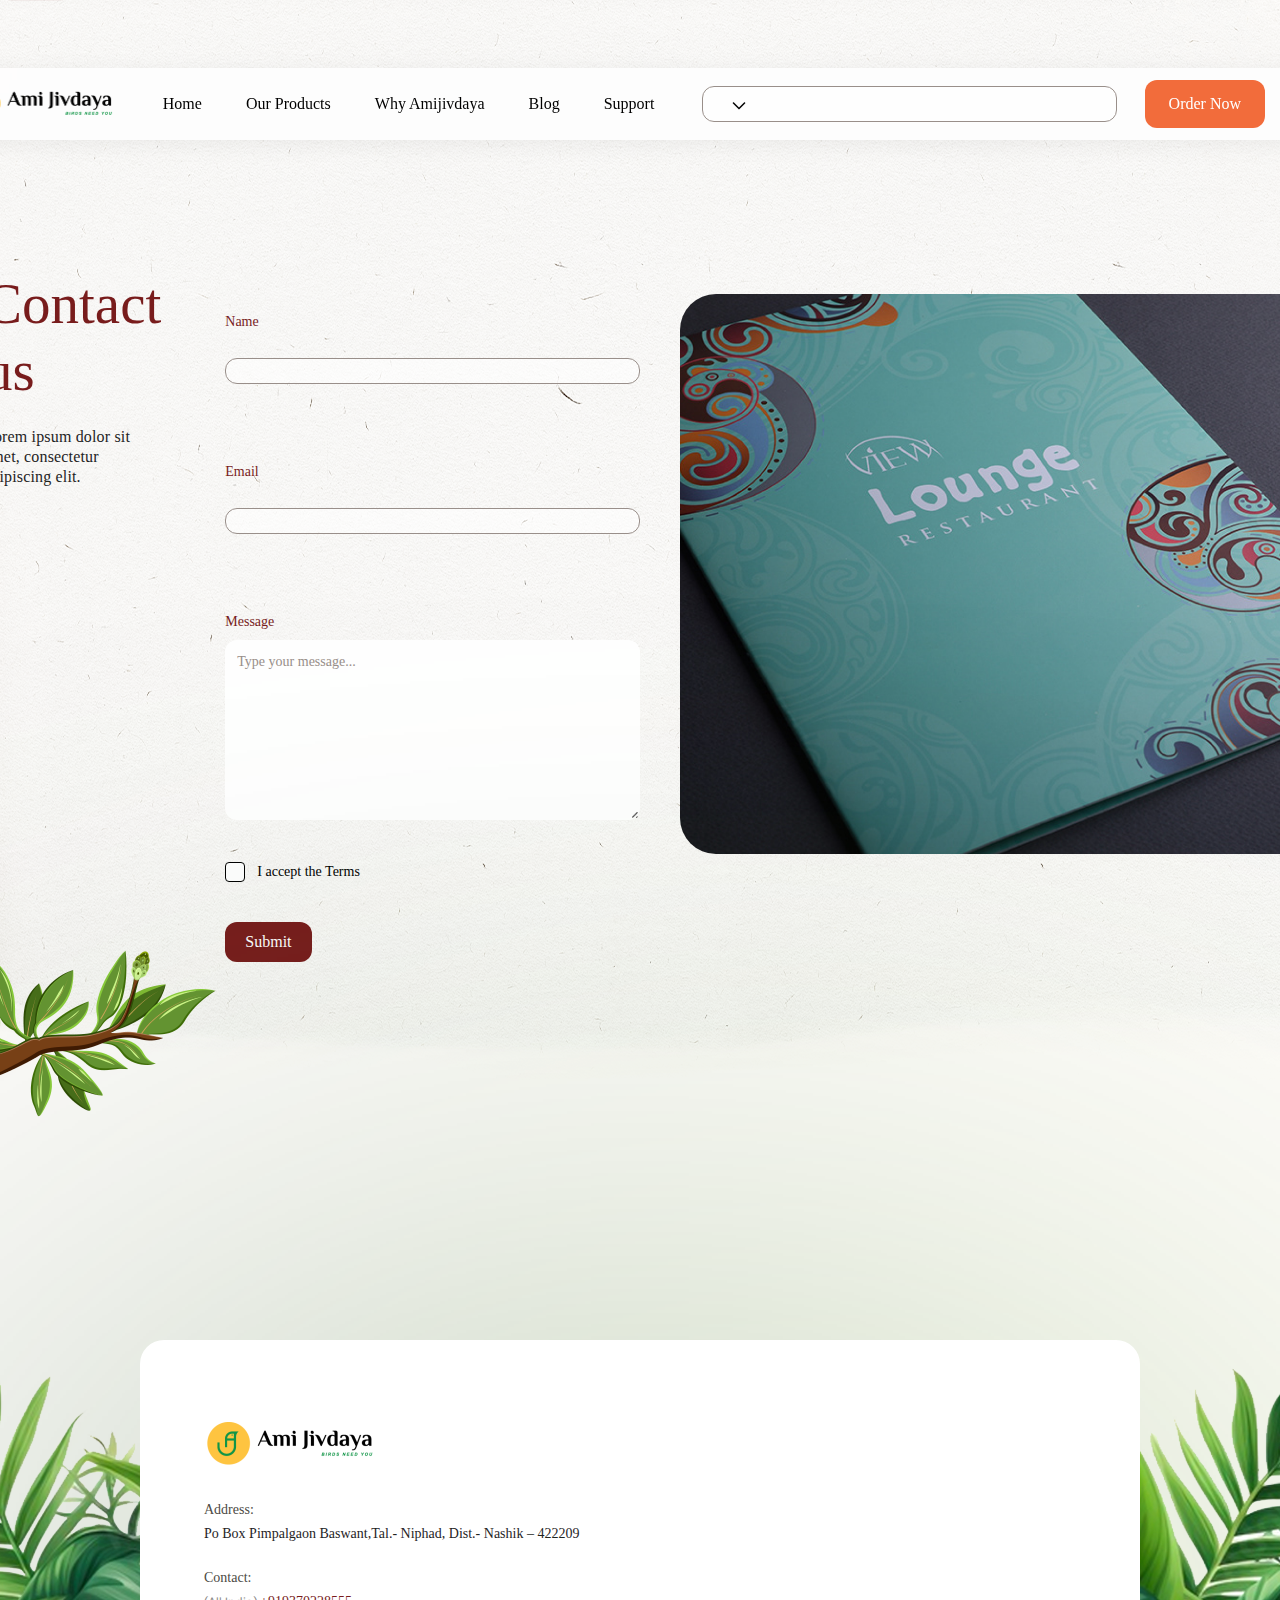
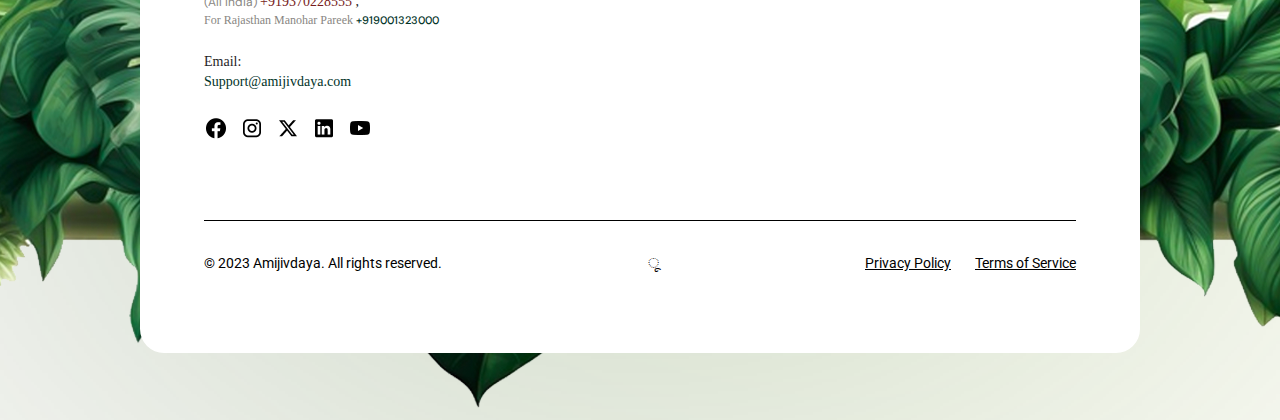
<file: Support.html>
<!DOCTYPE html>
<html lang="en">
  <head>
    <meta charset="utf-8" />
    <meta name="viewport" content="initial-scale=1, width=device-width" />

    <link rel="stylesheet" href="./global.css" />

    <link rel="stylesheet" href="./support.css" />
    <link rel="stylesheet" href="./index.css" />
    <link
      rel="stylesheet"
      href="https://fonts.googleapis.com/css2?family=Poppins:wght@600&display=swap"
    />
    <link
      rel="stylesheet"
      href="https://fonts.googleapis.com/css2?family=DM Sans:wght@400;500&display=swap"
    />
    <link
      rel="stylesheet"
      href="https://fonts.googleapis.com/css2?family=Roboto:wght@400;600&display=swap"
    />
  </head>
  <body>
    <div class="support-page">
      <div class="bg">
        <img
          class="kiwihug-cqhxfrrhcpo-unsplash-icon"
          alt=""
          src="./publicSupport/kiwihugcqhxfrrhcpounsplash-1-1@2x.png"
        />
      </div>
      <img
        class="bird-01png-icon"
        alt=""
        src="./publicSupport/bird-01png@2x.png"
      />

      <div class="content-parent">
        <div class="content">
          <div class="section-title">
            <div class="heading">Contact</div>
            <div class="head">us</div>
            <div class="text">
              Lorem ipsum dolor sit amet, consectetur adipiscing elit.
            </div>
          </div>
          <div class="form">
            <div class="input">
              <div class="name">Name</div>
              <div class="text-input">
                <div class="placeholder">Placeholder</div>
              </div>
            </div>
            <div class="input">
              <div class="name">Email</div>
              <div class="text-input">
                <div class="placeholder">Placeholder</div>
              </div>
            </div>
            <div class="input">
              <div class="name">Message</div>
              <div class="text-area">
                <div class="type-your-message">Type your message...</div>
                <img
                  class="text-area-child"
                  alt=""
                  src="./publicSupport/line-1@2x.png"
                />

                <img
                  class="text-area-item"
                  alt=""
                  src="./publicSupport/line-2@2x.png"
                />
              </div>
            </div>
            <div class="checkbox">
              <div class="checkbox1"></div>
              <div class="label">I accept the Terms</div>
            </div>
            <div class="button">
              <div class="button1">Submit</div>
            </div>
          </div>
        </div>
        <img
          class="placeholder-image"
          alt=""
          src="./publicSupport/placeholder--image@2x.png"
        />
      </div>
      <div class="footer-2">
        <div class="footer">
          <div class="footer-3">
            <div class="content1">
              <div class="column">
                <img
                  class="image-3-icon"
                  alt=""
                  src="./publicSupport/image-3@2x.png"
                />

                <div class="section-title">
                  <div class="content3">
                    <div class="heading1">Address:</div>
                    <div class="text1">
                      Po Box Pimpalgaon Baswant,Tal.- Niphad, Dist.- Nashik –
                      422209
                    </div>
                  </div>
                  <div class="content3">
                    <div class="heading1">Contact:</div>
                    <div class="text2">
                      <p class="all-india-919370228555">
                        <span class="all-india">
                          <span class="all-india1">(All India)</span>
                          <span class="span"> </span>
                        </span>
                        <span class="span1">
                          <span>+919370228555</span>
                          <span class="span">, </span>
                        </span>
                      </p>
                      <p class="for-rajasthan-manohar-pareek">
                        <span class="for-rajasthan-manohar-pareek1">
                          <span>For Rajasthan Manohar Pareek</span>
                          <span class="span3">
                            <span class="span"> </span>
                            <span class="span5">+919001323000 </span>
                          </span>
                        </span>
                      </p>
                    </div>
                  </div>
                  <div class="text1">
                    <p class="all-india-919370228555">Email:</p>
                    <p class="supportamijivdayacom">Support@amijivdaya.com</p>
                  </div>
                  <div class="social-links">
                    <img
                      class="icon-facebook"
                      alt=""
                      src="./publicSupport/icon--facebook@2x.png"
                    />

                    <img
                      class="icon-facebook"
                      alt=""
                      src="./publicSupport/icon--instagram@2x.png"
                    />

                    <img
                      class="icon-facebook"
                      alt=""
                      src="./publicSupport/icon--x@2x.png"
                    />

                    <img
                      class="icon-facebook"
                      alt=""
                      src="./publicSupport/icon--linkedin@2x.png"
                    />

                    <img
                      class="icon-facebook"
                      alt=""
                      src="./publicSupport/icon--youtube@2x.png"
                    />
                  </div>
                </div>
              </div>
              <div class="column1">
                <div class="link-list">
                  <div class="link">Link One</div>
                  <div class="link">Link Two</div>
                  <div class="link">Link Three</div>
                  <div class="link">Link Four</div>
                  <div class="link">Link Five</div>
                </div>
                <div class="link-list">
                  <div class="link">Link Six</div>
                  <div class="link">Link Seven</div>
                  <div class="link">Link Eight</div>
                  <div class="link">Link Nine</div>
                  <div class="link">Link Ten</div>
                </div>
              </div>
            </div>
            <div class="credits">
              <div class="divider"></div>
              <div class="row">
                <div class="text4">© 2023 Amijivdaya. All rights reserved.</div>
                <div class="div">ू</div>
                <div class="footer-links">
                  <div class="link10">Privacy Policy</div>
                  <div class="link10">Terms of Service</div>
                  <div class="cookies-settings">Cookies Settings</div>
                </div>
              </div>
            </div>
          </div>
        </div>
        <img
          class="back-drop-3-2"
          alt=""
          src="./publicSupport/back-drop-3-2@2x.png"
        />

        <div class="layer-bg-2"></div>
      </div>
      <img
        class="leaf-02png-icon"
        alt=""
        src="./publicSupport/leaf-02png@2x.png"
      />

      <div class="section-title">
        <div class="button">Blog</div>
        <div class="content26">
          <div class="heading11">Describe what your blog is about</div>
          <div class="text49">
            Lorem ipsum dolor sit amet, consectetur adipiscing elit.
          </div>
        </div>
      </div>
      <img class="frame-icon" alt="" src="./publicblog/frame@2x.png" />

      <img class="leaf-2-icon" alt="" src="./publicblog/leaf-2@2x.png" />

      <div class="nav-bar">
        <div class="navbar-5">
          <div class="content-16">
            <img class="image-1-icon" alt="" src="./public/image-1@2x.png" />

            <div class="">
              <div class="column-8">
                <div class="button-20">
                  <div class="button-101">
                    <div class="subheading-3"><a href="home.html">Home</a></div>
                  </div>
                </div>
                <div class="button-20">
                  <div class="button-101">
                    <div class="subheading-3">
                      <a href="ourProducts.html">Our Products</a>
                    </div>
                  </div>
                </div>
                <div class="button-20">
                  <div class="button-101">
                    <div class="subheading-3">
                      <a href="index.html">Why Amijivdaya</a>
                    </div>
                  </div>
                </div>
                <div class="button-20">
                  <div class="button-101">
                    <div class="subheading-3"><a href="Blog.html">Blog</a></div>
                  </div>
                </div>
                <div class="button-20">
                  <div class="button-101">
                    <div class="subheading-3">
                      <a href="Support.html">Support</a>
                    </div>
                  </div>
                </div>
              </div>
            </div>
            <div class="text-input">
              <div class="placeholder">Search</div>
            </div>
            <div class="column-9">
              <div class="button-9">
                <div class="subheading-3">Order Now</div>
              </div>
              <div class="button-11">
                <img
                  class="icon-chevron-right"
                  alt=""
                  src="./public/shoppingbag@2x.png"
                />
              </div>
            </div>
          </div>
          <div class="mega-menu">
            <div class="menu">
              <div class="menu-list">
                <div class="page-group-one">Page group one</div>
                <div class="menu-item">
                  <img class="icon-chevron-right" alt="" />

                  <div class="content1">
                    <div class="link">Page One</div>
                    <div class="lorem-ipsum-dolor">
                      Lorem ipsum dolor sit amet consectetur elit
                    </div>
                  </div>
                </div>
                <div class="menu-item">
                  <img class="icon-chevron-right" alt="" />

                  <div class="content1">
                    <div class="link">Page Two</div>
                    <div class="lorem-ipsum-dolor">
                      Lorem ipsum dolor sit amet consectetur elit
                    </div>
                  </div>
                </div>
                <div class="menu-item">
                  <img class="icon-chevron-right" alt="" />

                  <div class="content1">
                    <div class="link">Page Three</div>
                    <div class="lorem-ipsum-dolor">
                      Lorem ipsum dolor sit amet consectetur elit
                    </div>
                  </div>
                </div>
                <div class="menu-item">
                  <img class="icon-chevron-right" alt="" />

                  <div class="content1">
                    <div class="link">Page Four</div>
                    <div class="lorem-ipsum-dolor">
                      Lorem ipsum dolor sit amet consectetur elit
                    </div>
                  </div>
                </div>
              </div>
              <div class="menu-list">
                <div class="page-group-one">Page group two</div>
                <div class="menu-item">
                  <img class="icon-chevron-right" alt="" />

                  <div class="content1">
                    <div class="link">Page Five</div>
                    <div class="lorem-ipsum-dolor">
                      Lorem ipsum dolor sit amet consectetur elit
                    </div>
                  </div>
                </div>
                <div class="menu-item">
                  <img class="icon-chevron-right" alt="" />

                  <div class="content1">
                    <div class="link">Page Six</div>
                    <div class="lorem-ipsum-dolor">
                      Lorem ipsum dolor sit amet consectetur elit
                    </div>
                  </div>
                </div>
                <div class="menu-item">
                  <img class="icon-chevron-right" alt="" />

                  <div class="content1">
                    <div class="link">Page Seven</div>
                    <div class="lorem-ipsum-dolor">
                      Lorem ipsum dolor sit amet consectetur elit
                    </div>
                  </div>
                </div>
                <div class="menu-item">
                  <img class="icon-chevron-right" alt="" />

                  <div class="content1">
                    <div class="link">Page Eight</div>
                    <div class="lorem-ipsum-dolor">
                      Lorem ipsum dolor sit amet consectetur elit
                    </div>
                  </div>
                </div>
              </div>
            </div>
            <div class="blog">
              <div class="page-group-one">Featured from Blog</div>
              <div class="blog-list">
                <div class="blog-item">
                  <img class="placeholder-image1" alt="" />

                  <div class="list-item">
                    <div class="content-3">
                      <div class="link">Article Title</div>
                      <div class="lorem-ipsum-dolor">
                        Lorem ipsum dolor sit amet, consectetur adipiscing elit
                      </div>
                    </div>
                    <div class="read-more">Read more</div>
                  </div>
                </div>
                <div class="blog-item">
                  <img class="placeholder-image1" alt="" />

                  <div class="list-item">
                    <div class="content-3">
                      <div class="link">Article Title</div>
                      <div class="lorem-ipsum-dolor">
                        Lorem ipsum dolor sit amet, consectetur adipiscing elit
                      </div>
                    </div>
                    <div class="read-more">Read more</div>
                  </div>
                </div>
              </div>
              <div class="button6">
                <div class="div">See all articles</div>
                <img class="icon-chevron-right" alt="" />
              </div>
            </div>
          </div>
        </div>
        <div class="select">
          <div class="select-one"></div>
          <img
            class="icon-chevron-right"
            alt=""
            src="./public/icon--chevron-down-2@2x.png"
          />
        </div>
      </div>
      <div class="blog">
        <div class="page-group-one">Featured from Blog</div>
        <div class="blog-list">
          <div class="blog-item">
            <img class="placeholder-image18" alt="" />

            <div class="content35">
              <div class="content2">
                <div class="link">Article Title</div>
                <div class="lorem-ipsum-dolor">
                  Lorem ipsum dolor sit amet, consectetur adipiscing elit
                </div>
              </div>
              <div class="read-more">Read more</div>
            </div>
          </div>
          <div class="blog-item">
            <img class="placeholder-image18" alt="" />

            <div class="content35">
              <div class="content2">
                <div class="link">Article Title</div>
                <div class="lorem-ipsum-dolor">
                  Lorem ipsum dolor sit amet, consectetur adipiscing elit
                </div>
              </div>
              <div class="read-more">Read more</div>
            </div>
          </div>
        </div>
        <div class="select">
          <div class="placeholder"></div>
          <img
            class="icon-facebook"
            alt=""
            src="./publicSupport/icon--chevron-down-2@2x.png"
          />
        </div>
      </div>
      <div class="back">
        <div class="button-1015">
          <img
            class="icon-chevron-up"
            alt=""
            src="./publicSupport/icon--chevron-up@2x.png"
          />
        </div>
      </div>
    </div>
  </body>
</html>
</file>
<file: global.css>
body {
  margin: 0;
  line-height: normal;
}

:root {
  /* fonts */
  --text-small-semi-bold: Roboto;
  --title-large: "DM Sans";
  --headline-large-sb: Poppins;
  --font-playfair-display: "Playfair Display";

  /* font sizes */
  --title-medium-size: 16px;
  --text-small-semi-bold-size: 14px;
  --font-size-2xs: 11px;
  --font-size-xs: 12px;
  --headline-large-sb-size: 32px;
  --display-semibold-b-size: 48px;
  --display-large-size: 57px;
  --title-large-size: 22px;
  --headline-small-sb-size: 24px;

  /* Colors */
  --tertiary-0: #fffdfc;
  --color-gray-100: #998f8a;
  --color-gray-200: #888682;
  --sage-5: #1f241f;
  --color-gray-300: rgba(255, 255, 255, 0.5);
  --color1: #000;
  --neutral-dark-gray: #505050;
  --salt-4: #4c4a44;
  --light-grey: #f4f4f4;
  --salt-1: #f2f1ed;
  --color2: #f26c3b;
  --color3: #fff;
  --color-silver: #b8b8b8;
  --brand: #013328;
  --color: #781c1c;
  --secondary-0: #fffbf5;
  --secondary-500: #ddc5a0;

  /* Spacing */
  --corner-3: 36px;
  --corners: 12px;

  /* Gaps */
  --gap-3xs: 10px;
  --gap-base: 16px;
  --gap-5xs: 8px;
  --gap-5xl: 24px;
  --gap-9xs: 4px;
  --gap-13xl: 32px;
  --gap-xs: 12px;
  --gap-61xl: 80px;
  --gap-45xl: 64px;

  /* Paddings */
  --padding-xs: 12px;
  --padding-13xl: 32px;
  --padding-77xl: 96px;
  --padding-5xs: 8px;
  --padding-45xl: 64px;
  --padding-20xl: 39px;
  --padding-5xl: 24px;
  --padding-31xl: 50px;
  --padding-xl: 20px;
  --padding-61xl: 80px;
  --padding-9xs: 4px;

  /* Border radiuses */
  --br-17xl: 36px;
  --br-7xs: 6px;
  --br-xs: 12px;
  --br-5xl: 24px;
  --br-9xs: 4px;
}
</file>
<file: blog.css>
.kiwihug-cqhxfrrhcpo-unsplash-icon {
    position: absolute;
    height: 100%;
    width: 100%;
    top: 0;
    right: 0;
    bottom: 0;
    left: 0;
    max-width: 100%;
    overflow: hidden;
    max-height: 100%;
    object-fit: cover;
  }
  .bg {
    position: absolute;
    top: 0;
    left: calc(50% - 960px);
    width: 1920px;
    height: 1080px;
  }
  .leaves-icon {
    position: absolute;
    top: 1526px;
    left: -43px;
    width: 295.02px;
    height: 175.3px;
    object-fit: contain;
  }
  .image-3-icon {
    position: relative;
    width: 172px;
    height: 48px;
    object-fit: cover;
  }
  .heading {
    position: relative;
    line-height: 20px;
    font-weight: 500;
  }
  .content2,
  .heading,
  .text {
    align-self: stretch;
  }
  .text {
    position: relative;
    line-height: 20px;
    font-weight: 500;
    color: var(--sage-5);
  }
  .content2 {
    display: flex;
    flex-direction: column;
    align-items: flex-start;
    justify-content: flex-start;
    gap: var(--gap-9xs);
  }
  .all-india1 {
    color: var(--color-gray-200);
  }
  .span {
    color: var(--sage-5);
  }
  .all-india {
    font-size: var(--font-size-xs);
    line-height: 16px;
    font-family: var(--title-medium);
  }
  .span1 {
    line-height: 20px;
    font-weight: 500;
  }
  .span5 {
    color: var(--brand);
  }
  .span3 {
    font-size: var(--font-size-2xs);
    font-weight: 500;
    font-family: var(--title-medium);
  }
  .for-rajasthan-manohar-pareek1 {
    line-height: 16px;
  }
  .for-rajasthan-manohar-pareek {
    margin: 0;
    font-size: var(--font-size-xs);
    color: var(--color-gray-200);
  }
  .text1 {
    align-self: stretch;
    position: relative;
    color: var(--brand);
  }
  .email {
    margin: 0;
  }
  .supportamijivdayacom {
    margin: 0;
    color: var(--brand);
  }
  .icon-facebook {
    position: relative;
    width: 24px;
    height: 24px;
    overflow: hidden;
    flex-shrink: 0;
    object-fit: cover;
  }
  .column,
  .content1,
  .social-links {
    display: flex;
    align-items: flex-start;
    justify-content: flex-start;
  }
  .social-links {
    flex-direction: row;
    gap: var(--gap-xs);
  }
  .column,
  .content1 {
    flex-direction: column;
  }
  .content1 {
    align-self: stretch;
    gap: var(--gap-5xl);
  }
  .column {
    width: 864px;
    overflow: hidden;
    flex-shrink: 0;
    gap: var(--gap-13xl);
  }
  .link {
    align-self: stretch;
    position: relative;
    line-height: 150%;
    font-weight: 600;
  }
  .column1,
  .content,
  .link-list {
    align-items: flex-start;
    justify-content: flex-start;
  }
  .link-list {
    flex: 1;
    display: flex;
    flex-direction: column;
    gap: var(--gap-xs);
  }
  .column1,
  .content {
    flex-direction: row;
  }
  .column1 {
    flex: 1;
    overflow: hidden;
    display: none;
    gap: var(--gap-5xl);
    font-size: var(--title-medium-size);
    color: var(--material-theme-black);
    font-family: var(--text-small-semi-bold);
  }
  .content {
    align-self: stretch;
    display: flex;
    gap: var(--gap-45xl);
  }
  .divider,
  .text3 {
    position: relative;
  }
  .divider {
    align-self: stretch;
    background-color: var(--material-theme-black);
    height: 1px;
  }
  .text3 {
    line-height: 20px;
    font-family: var(--title-medium);
  }
  .cookies-settings,
  .div,
  .link10 {
    position: relative;
    line-height: 150%;
  }
  .cookies-settings,
  .link10 {
    text-decoration: underline;
  }
  .cookies-settings {
    display: none;
  }
  .credits,
  .footer-links,
  .row {
    display: flex;
    flex-direction: row;
    align-items: flex-start;
  }
  .footer-links {
    flex-shrink: 0;
    justify-content: flex-start;
    gap: var(--gap-5xl);
  }
  .credits,
  .row {
    align-self: stretch;
    justify-content: space-between;
  }
  .credits {
    flex-direction: column;
    justify-content: flex-start;
    gap: var(--gap-13xl);
    color: var(--material-theme-black);
    font-family: var(--text-small-semi-bold);
  }
  .footer,
  .footer-3 {
    width: 1440px;
    overflow: hidden;
  }
  .footer-3 {
    position: absolute;
    top: 0;
    left: 0;
    border-radius: var(--corners);
    background-color: var(--color1);
    display: flex;
    flex-direction: column;
    align-items: center;
    justify-content: flex-start;
    padding: var(--padding-61xl) var(--padding-45xl);
    box-sizing: border-box;
    gap: var(--gap-61xl);
  }
  .footer {
    position: relative;
    border-radius: var(--br-5xl);
    height: 613px;
    flex-shrink: 0;
    z-index: 2;
  }
  .back-drop-3-2 {
    position: relative;
    width: 1710px;
    height: 697px;
    object-fit: cover;
    z-index: 1;
    margin-top: -630px;
  }
  .layer-bg-2 {
    position: absolute;
    margin: 0 !important;
    height: 36.8%;
    width: 69.47%;
    top: 30.51%;
    right: 15.26%;
    bottom: 32.69%;
    left: 15.26%;
    border-radius: var(--corner-3);
    background: linear-gradient(122.5deg, #02331c, #8ac343);
    filter: blur(400px);
    z-index: 0;
  }
  .footer-2 {
    position: absolute;
    bottom: 0;
    left: calc(50% - 855px);
    display: flex;
    flex-direction: column;
    align-items: center;
    justify-content: center;
  }
  .button {
    position: relative;
    letter-spacing: 0.01em;
  }
  .button-101,
  .button-20 {
    flex-shrink: 0;
    display: flex;
    flex-direction: row;
  }
  .button-101 {
    border-radius: var(--corners);
    align-items: center;
    justify-content: center;
    padding: var(--padding-5xs) var(--padding-xl);
  }
  .button-20 {
    align-items: flex-start;
    justify-content: flex-start;
  }
  .button-1014,
  .categories {
    display: flex;
    flex-direction: row;
    align-items: center;
  }
  .button-1014 {
    flex-shrink: 0;
    justify-content: center;
    color: var(--material-theme-black);
  }
  .categories {
    justify-content: flex-start;
    font-size: var(--title-medium-size);
    color: var(--salt-4);
  }
  .placeholder-image {
    align-self: stretch;
    position: relative;
    border-radius: var(--corners);
    max-width: 100%;
    overflow: hidden;
    height: 300px;
    flex-shrink: 0;
    object-fit: cover;
  }
  .text4 {
    line-height: 20px;
  }
  .heading2,
  .text4,
  .text5 {
    align-self: stretch;
    position: relative;
  }
  .heading2 {
    font-size: var(--headline-small-sb-size);
    font-weight: 600;
    color: var(--brand);
  }
  .text5 {
    font-size: var(--title-medium-size);
    letter-spacing: 0.01em;
  }
  .placeholder-image1 {
    position: relative;
    width: 48px;
    height: 48px;
    object-fit: cover;
  }
  .div1,
  .text7 {
    position: relative;
    line-height: 20px;
  }
  .div1 {
    font-size: var(--text-medium-normal-size);
    line-height: 150%;
    font-family: var(--text-small-semi-bold);
  }
  .time {
    align-self: stretch;
    flex-direction: row;
    align-items: center;
    gap: var(--gap-5xs);
    font-family: var(--title-medium);
  }
  .avatar,
  .content7,
  .time {
    display: flex;
    justify-content: flex-start;
  }
  .content7 {
    flex: 1;
    flex-direction: column;
    align-items: flex-start;
  }
  .avatar {
    align-self: stretch;
    flex-direction: row;
    align-items: center;
    gap: var(--gap-base);
    font-family: var(--display-large);
  }
  .card-02 {
    width: 416px;
    flex-direction: column;
    align-items: flex-start;
    gap: var(--gap-5xl);
  }
  .card-02,
  .content4,
  .content5,
  .row1 {
    display: flex;
    justify-content: flex-start;
  }
  .row1 {
    width: 1312px;
    flex-direction: row;
    align-items: flex-start;
    gap: var(--gap-13xl);
  }
  .content4,
  .content5 {
    flex-direction: column;
    align-items: center;
  }
  .content5 {
    align-self: stretch;
  }
  .content4 {
    position: absolute;
    top: 742px;
    left: calc(50% - 656px);
    width: 1312px;
    gap: var(--gap-45xl);
    color: var(--material-theme-black);
  }
  .heading11,
  .text49 {
    align-self: stretch;
    position: relative;
  }
  .heading11 {
    font-weight: 600;
  }
  .text49 {
    font-size: var(--title-medium-size);
    letter-spacing: 0.01em;
    font-family: var(--title-medium);
    color: var(--material-theme-black);
  }
  .content26,
  .section-title {
    display: flex;
    flex-direction: column;
    align-items: center;
    justify-content: flex-start;
  }
  .content26 {
    align-self: stretch;
    gap: var(--gap-5xl);
    font-size: var(--display-large-size);
    color: var(--brand);
    font-family: var(--display-large);
  }
  .section-title {
    position: absolute;
    top: 277px;
    left: calc(50% - 384px);
    width: 768px;
    gap: var(--gap-base);
    text-align: center;
    font-size: var(--title-medium-size);
    color: var(--material-theme-black);
  }
  .frame-icon,
  .leaf-2-icon {
    position: absolute;
    top: 1911px;
    left: 1600px;
    width: 165px;
    height: 269px;
    overflow: hidden;
    object-fit: contain;
  }
  .leaf-2-icon {
    top: 389px;
    left: 1584px;
    width: 366.39px;
    height: 384.36px;
  }
  .image-1-icon {
    position: relative;
    width: 156.2px;
    height: 44px;
    object-fit: cover;
  }
  .button5 {
    position: relative;
    line-height: 24px;
    font-weight: 500;
  }
  .column-7,
  .column-8 {
    display: flex;
    flex-direction: row;
    justify-content: flex-start;
  }
  .column-8 {
    overflow: hidden;
    align-items: flex-start;
    gap: var(--gap-9xs);
  }
  .column-7 {
    align-items: center;
  }
  .placeholder {
    flex: 1;
    position: relative;
    line-height: 20px;
    font-weight: 500;
  }
  .text-input {
    border-radius: var(--corners);
    background-color: var(--color-gray-300);
    border: 1px solid var(--color-gray-100);
    box-sizing: border-box;
    width: 415px;
    display: flex;
    flex-direction: row;
    align-items: center;
    justify-content: flex-start;
    padding: var(--padding-xs) var(--padding-31xl);
    font-size: var(--text-small-semi-bold-size);
    color: var(--color-silver);
  }
  .button-11,
  .button-9 {
    flex-shrink: 0;
    justify-content: center;
  }
  .button-9 {
    border-radius: var(--corners);
    background-color: var(--color);
    display: flex;
    flex-direction: row;
    align-items: center;
    padding: var(--padding-xs) var(--padding-5xl);
  }
  .button-11 {
    padding: var(--padding-5xs);
  }
  .button-11,
  .column-9,
  .content-16 {
    display: flex;
    flex-direction: row;
    align-items: center;
  }
  .column-9 {
    justify-content: center;
    gap: var(--gap-base);
    color: var(--color1);
  }
  .content-16 {
    align-self: stretch;
    border-radius: var(--corners);
    backdrop-filter: blur(10px);
    height: 72px;
    overflow: hidden;
    flex-shrink: 0;
    flex-wrap: wrap;
    justify-content: space-between;
    padding: 0 var(--padding-20xl);
    box-sizing: border-box;
  }
  .page-group-one {
    font-weight: 600;
  }
  .lorem-ipsum-dolor,
  .page-group-one {
    align-self: stretch;
    position: relative;
    font-size: var(--text-small-semi-bold-size);
    line-height: 150%;
  }
  .menu,
  .menu-item,
  .menu-list {
    display: flex;
    align-items: flex-start;
    justify-content: flex-start;
  }
  .menu-item {
    align-self: stretch;
    flex-direction: row;
    padding: var(--padding-5xs) 0;
    gap: var(--gap-xs);
  }
  .menu,
  .menu-list {
    flex: 1;
    flex-direction: column;
    gap: var(--gap-base);
  }
  .menu {
    flex-shrink: 0;
    flex-direction: row;
    padding: var(--padding-13xl) var(--padding-13xl) var(--padding-13xl)
      var(--padding-45xl);
    gap: var(--gap-13xl);
  }
  .placeholder-image18 {
    position: relative;
    width: 160px;
    height: 105px;
    object-fit: cover;
  }
  .read-more {
    position: relative;
    font-size: var(--text-small-semi-bold-size);
    text-decoration: underline;
    line-height: 150%;
  }
  .blog-item,
  .content35 {
    display: flex;
    align-items: flex-start;
    justify-content: flex-start;
  }
  .content35 {
    flex: 1;
    flex-direction: column;
    gap: var(--gap-5xs);
  }
  .blog-item {
    align-self: stretch;
    flex-direction: row;
    padding: var(--padding-5xs) 0;
    gap: var(--gap-5xl);
  }
  .blog-list,
  .button10 {
    display: flex;
    gap: var(--gap-5xs);
  }
  .blog-list {
    align-self: stretch;
    flex-direction: column;
    align-items: flex-start;
    justify-content: flex-start;
  }
  .button10 {
    flex-direction: row;
    align-items: center;
    justify-content: center;
  }
  .blog {
    align-self: stretch;
    background-color: var(--light-grey);
    width: 560px;
    display: none;
    flex-direction: column;
    align-items: flex-start;
    justify-content: flex-start;
    padding: var(--padding-13xl) var(--padding-77xl) var(--padding-13xl)
      var(--padding-13xl);
    box-sizing: border-box;
    gap: var(--gap-base);
  }
  .mega-menu,
  .navbar-5 {
    width: 1440px;
    overflow: hidden;
  }
  .mega-menu {
    display: none;
    flex-direction: row;
    align-items: flex-start;
    justify-content: flex-start;
    color: var(--material-theme-black);
    font-family: var(--text-small-semi-bold);
  }
  .navbar-5 {
    border-radius: var(--corners);
    background-color: var(--color-gray-300);
    height: 72px;
    flex-shrink: 0;
    display: flex;
    flex-direction: column;
    align-items: center;
    justify-content: center;
    z-index: 0;
  }
  .select-one {
    flex: 1;
    position: relative;
    line-height: 150%;
    display: none;
  }
  .nav-bar,
  .select {
    position: absolute;
    display: flex;
    align-items: center;
  }
  .select {
    margin: 0 !important;
    height: 66.67%;
    width: 3.33%;
    top: 19.44%;
    right: 41.46%;
    bottom: 13.89%;
    left: 55.21%;
    flex-shrink: 0;
    flex-direction: row;
    justify-content: flex-start;
    padding: var(--padding-xs);
    box-sizing: border-box;
    gap: var(--gap-base);
    z-index: 1;
    color: var(--neutral-dark-gray);
    font-family: var(--text-small-semi-bold);
  }
  .nav-bar {
    top: 68px;
    left: calc(50% - 720px);
    border-radius: var(--br-7xs);
    box-shadow: 0 4px 25px rgba(0, 0, 0, 0.06);
    backdrop-filter: blur(20px);
    height: 72px;
    flex-direction: column;
    justify-content: center;
    gap: var(--gap-3xs);
    font-size: var(--title-medium-size);
  }
  .icon-chevron-up {
    position: relative;
    width: 24px;
    height: 24px;
    object-fit: cover;
  }
  .back,
  .button-10110 {
    display: flex;
    flex-direction: row;
  }
  .button-10110 {
    border-radius: var(--corner-3);
    background-color: var(--material-theme-black);
    border: 1px solid var(--material-theme-black);
    box-sizing: border-box;
    width: 50px;
    height: 50px;
    align-items: center;
    justify-content: center;
    padding: var(--padding-xs);
  }
  .back {
    position: absolute;
    top: 868px;
    left: 1806px;
    align-items: flex-start;
    justify-content: flex-start;
  }
  .blog-page {
    position: relative;
    background-color: var(--tertiary-0);
    width: 100%;
    height: 3481px;
    overflow: auto;
    text-align: left;
    font-size: var(--text-small-semi-bold-size);
    color: var(--salt-4);
    font-family: var(--title-medium);
  }
</file>
<file: index.css>
.bg-paper-texture-3,
.youtube-link-child {
  position: absolute;
  top: 0;
  left: 0;
  width: 1920px;
}
.bg-paper-texture-3 {
  height: 1026px;
  object-fit: cover;
  mix-blend-mode: normal;
}
.youtube-link-child {
  background-color: var(--secondary-500);
  height: 1080px;
}
.placeholder-image-4 {
  align-self: stretch;
  position: relative;
  border-radius: var(--corners);
  max-width: 100%;
  overflow: hidden;
  height: 300px;
  flex-shrink: 0;
  object-fit: cover;
}
.text-10 {
  position: relative;
  line-height: 20px;
}
.info,
.text-10-wrapper {
  display: flex;
  flex-direction: row;
  justify-content: flex-start;
}
.text-10-wrapper {
  border-radius: var(--br-9xs);
  background-color: var(--salt-1);
  flex-shrink: 0;
  align-items: flex-start;
  padding: var(--padding-9xs) var(--padding-5xs);
}
.info {
  align-items: center;
}
.text-11 {
  align-self: stretch;
  position: relative;
  font-size: var(--title-medium-size);
  letter-spacing: 0.01em;
  color: var(--salt-4);
}
.content-12,
.title {
  display: flex;
  flex-direction: column;
  align-items: flex-start;
  justify-content: flex-start;
}
.title {
  width: 416px;
  gap: var(--gap-5xs);
  font-size: var(--headline-small-sb-size);
  color: var(--brand);
}
.content-12 {
  align-self: stretch;
  gap: var(--gap-base);
}
.button-2 {
  position: relative;
  letter-spacing: 0.01em;
}
.icon-chevron-right {
  position: relative;
  width: 24px;
  height: 24px;
  overflow: hidden;
  flex-shrink: 0;
  object-fit: cover;
}
.button {
  display: flex;
  flex-direction: row;
  align-items: center;
  justify-content: center;
  gap: var(--gap-5xs);
  font-size: var(--title-medium-size);
}
.card,
.row-4 {
  display: flex;
  align-items: flex-start;
  justify-content: flex-start;
}
.card {
  width: 416px;
  flex-shrink: 0;
  flex-direction: column;
  gap: var(--gap-5xl);
}
.row-4 {
  width: 1312px;
  overflow-x: auto;
  flex-direction: row;
  gap: var(--gap-13xl);
}
.button-5,
.content-11 {
  display: flex;
  align-items: center;
}
.button-5 {
  border-radius: var(--corners);
  border: 1px solid var(--color1);
  flex-direction: row;
  justify-content: center;
  padding: var(--padding-xs) var(--padding-5xl);
  gap: var(--gap-xs);
  font-size: var(--title-medium-size);
}
.content-11 {
  position: absolute;
  top: 385px;
  /* left: 141px; */
  width: 1638px;
  height: 685px;
  flex-direction: column;
  justify-content: flex-start;
  gap: var(--gap-45xl);
}
.subheading-3 {
  position: relative;
  line-height: 24px;
  font-weight: 500;
}
.story-about-amijivdaya {
  margin: 0;
}
.story-about-amijivdaya-container {
  align-self: stretch;
  position: relative;
  font-weight: 600;
}
.text-16 {
  align-self: stretch;
  position: relative;
  font-size: var(--title-large-size);
  line-height: 28px;
  font-family: var(--title-large);
  color: var(--color1);
}
.content-15,
.section-title-3 {
  display: flex;
  flex-direction: column;
  align-items: center;
  justify-content: flex-start;
}
.content-15 {
  align-self: stretch;
  gap: var(--gap-5xl);
  font-size: var(--display-semibold-b-size);
  color: var(--brand);
  font-family: var(--headline-large-sb);
}
.section-title-3 {
  position: absolute;
  top: 60px;
  left: 381px;
  width: 958px;
  height: 259px;
  gap: var(--gap-base);
  text-align: center;
  font-size: var(--title-medium-size);
}
.company-value-child,
.youtube-link {
  position: absolute;
  width: 1920px;
  height: 1080px;
  overflow-x: hidden;
}
.youtube-link {
  top: 4399px;
  left: 0;
}
.company-value-child {
  top: 0;
  left: calc(50% - 960px);
  background-color: var(--secondary-0);
}
.icon-relume {
  position: relative;
  width: 48px;
  height: 48px;
  overflow: hidden;
  flex-shrink: 0;
  object-fit: cover;
}
.heading-5,
.text-6 {
  align-self: stretch;
  position: relative;
}
.heading-5 {
  font-weight: 500;
}
.text-6 {
  font-size: var(--title-medium-size);
  letter-spacing: 0.01em;
  font-family: var(--title-large);
  color: var(--color1);
}
.column-4,
.content-7 {
  display: flex;
  flex-direction: column;
  justify-content: flex-start;
  gap: var(--gap-5xl);
}
.content-7 {
  align-self: stretch;
  align-items: flex-start;
}
.column-4 {
  flex: 1;
  align-items: center;
}
.row-3 {
  position: absolute;
  top: 555px;
  left: 284px;
  width: 1312px;
  display: flex;
  flex-direction: row;
  align-items: flex-start;
  justify-content: center;
  gap: 48px;
}
.subheading-2 {
  position: relative;
  line-height: 28px;
}
.text-9 {
  align-self: stretch;
  position: relative;
  font-size: var(--title-medium-size);
  letter-spacing: 0.01em;
  font-family: var(--title-large);
}
.content-10,
.section-title-2 {
  display: flex;
  flex-direction: column;
  justify-content: flex-start;
}
.content-10 {
  align-self: stretch;
  align-items: flex-start;
  gap: var(--gap-5xl);
  font-size: var(--display-semibold-b-size);
  color: var(--brand);
  font-family: var(--headline-large-sb);
}
.section-title-2 {
  position: absolute;
  top: 241px;
  left: 556px;
  width: 768px;
  align-items: center;
  gap: var(--gap-base);
  font-size: var(--title-large-size);
  color: var(--color1);
  font-family: var(--title-large);
}
.achievements-child,
.company-value {
  position: absolute;
  left: calc(50% - 960px);
  width: 1920px;
}
.company-value {
  top: 3269px;
  height: 1080px;
  text-align: center;
  font-size: var(--headline-large-sb-size);
  color: var(--brand);
  font-family: var(--headline-large-sb);
}
.achievements-child {
  top: 0;
  background-color: var(--brand);
  height: 800px;
}
.section-title {
  align-self: stretch;
  display: flex;
  flex-direction: column;
  align-items: flex-start;
  justify-content: flex-start;
}
.list-item {
  flex: 1;
  flex-direction: column;
  gap: var(--gap-5xs);
}
.content-5,
.list,
.list-item,
.row-2 {
  display: flex;
  align-items: flex-start;
  justify-content: flex-start;
}
.row-2 {
  width: 616px;
  flex-shrink: 0;
  flex-direction: row;
  padding: var(--padding-5xs) 0;
  box-sizing: border-box;
  gap: var(--gap-5xl);
}
.content-5,
.list {
  flex-direction: column;
}
.list {
  gap: var(--gap-5xl);
  font-size: var(--display-semibold-b-size);
}
.content-5 {
  width: 732px;
  height: 560px;
  gap: var(--gap-13xl);
}
.placeholder-image {
  position: relative;
  border-radius: var(--corner-3);
  width: 652px;
  height: 560px;
  object-fit: cover;
}
.achievements1 {
  position: absolute;
  top: 113px;
  left: 240px;
  display: flex;
  flex-direction: row;
  align-items: flex-start;
  justify-content: flex-start;
  gap: 56px;
}
.achievements {
  position: absolute;
  top: 2469px;
  left: calc(50% - 860px);
  width: 1920px;
  height: 800px;
  font-size: var(--display-large-size);
  color: var(--color3);
  font-family: var(--headline-large-sb);
}
.leaves-icon,
.leaves-icon1 {
  position: absolute;
  top: 1497px;
  left: -42px;
  width: 295.02px;
  height: 175.3px;
  object-fit: contain;
}
.leaves-icon1 {
  top: 3404px;
  left: -55px;
  width: 441px;
  height: 263px;
}
.hero-image-icon {
  position: absolute;
  top: 1709px;
  left: calc(50% - 636px);
  width: 1272px;
  height: 633px;
  object-fit: cover;
}
.about-company-icon {
  position: absolute;
  top: 1088px;
  left: 226px;
  width: 1504px;
  height: 381px;
  object-fit: cover;
}
.layer-bg {
  position: absolute;
  top: 543px;
  left: calc(50% - 483px);
  border-radius: var(--corner-3);
  background: linear-gradient(122.5deg, #02331c, #8ac343);
  filter: blur(400px);
  width: 959px;
  height: 119px;
}
.back-drop-3-1-2 {
  position: absolute;
  height: 100%;
  width: 100%;
  top: 0;
  right: 0;
  bottom: 0;
  left: 0;
  max-width: 100%;
  overflow: hidden;
  max-height: 100%;
  object-fit: cover;
}
.back-drop-3-1,
.it-is-our {
  position: absolute;
  top: 100px;
  left: calc(50% - 601px);
  width: 1202px;
  height: 491px;
}
.it-is-our {
  top: 48px;
  left: calc(50% - 449px);
  display: inline-block;
  width: 912px;
  height: 170px;
}
.why-ami-jivdaya {
  position: absolute;
  top: 0;
  overflow: hidden;
  left: calc(50% - 136px);
  font-size: var(--headline-large-sb-size);
  font-weight: 500;
  font-family: var(--headline-large-sb);
  color: var(--color);
}
.back-drop-3-1-parent {
  position: absolute;
  top: 295px;
  left: calc(50% - 628px);
  width: 1202px;
  height: 591px;
  text-align: center;
  font-size: var(--display-semibold-b-size);
  font-family: var(--font-playfair-display);
}
.image-3-icon {
  position: relative;
  width: 172px;
  height: 48px;
  object-fit: cover;
}
.heading {
  position: relative;
  line-height: 20px;
  font-weight: 500;
}
.content-3,
.heading,
.text {
  align-self: stretch;
}
.text {
  position: relative;
  line-height: 20px;
  font-weight: 500;
  color: var(--sage-5);
}
.content-3 {
  display: flex;
  flex-direction: column;
  align-items: flex-start;
  justify-content: flex-start;
  gap: var(--gap-9xs);
}
.all-india1 {
  color: var(--color-gray-200);
}
.span {
  color: var(--sage-5);
}
.all-india {
  font-size: var(--font-size-xs);
  line-height: 16px;
  font-family: var(--title-large);
}
.span1 {
  line-height: 20px;
  font-weight: 500;
}
.span5 {
  color: var(--brand);
}
.span3 {
  font-size: var(--font-size-2xs);
  font-weight: 500;
  font-family: var(--title-large);
}
.for-rajasthan-manohar-pareek1 {
  line-height: 16px;
}
.for-rajasthan-manohar-pareek {
  margin: 0;
  font-size: var(--font-size-xs);
  color: var(--color-gray-200);
}
.text-2 {
  align-self: stretch;
  position: relative;
  color: var(--brand);
}
.supportamijivdayacom {
  margin: 0;
  color: var(--brand);
}
.column,
.social-links {
  display: flex;
  flex-direction: row;
  align-items: flex-start;
  justify-content: flex-start;
  gap: var(--gap-xs);
}
.column {
  width: 864px;
  overflow: hidden;
  flex-shrink: 0;
  flex-direction: column;
  gap: var(--gap-13xl);
}
.link {
  align-self: stretch;
  position: relative;
  line-height: 150%;
  font-weight: 600;
}
.column1,
.content,
.link-list {
  align-items: flex-start;
  justify-content: flex-start;
}
.link-list {
  flex: 1;
  display: flex;
  flex-direction: column;
  gap: var(--gap-xs);
}
.column1,
.content {
  flex-direction: row;
}
.column1 {
  flex: 1;
  overflow: hidden;
  display: none;
  gap: var(--gap-5xl);
  font-size: var(--title-medium-size);
  color: var(--color1);
  font-family: var(--text-small-semi-bold);
}
.content {
  align-self: stretch;
  display: flex;
  gap: var(--gap-45xl);
}
.divider {
  align-self: stretch;
  position: relative;
  background-color: var(--color1);
  height: 1px;
}
.text-4 {
  position: relative;
  line-height: 20px;
  font-family: var(--title-large);
}
.cookies-settings,
.div,
.link10 {
  position: relative;
  line-height: 150%;
}
.cookies-settings,
.link10 {
  text-decoration: underline;
}
.cookies-settings {
  display: none;
}
.credits,
.footer-links,
.row {
  display: flex;
  flex-direction: row;
  align-items: flex-start;
}
.footer-links {
  flex-shrink: 0;
  justify-content: flex-start;
  gap: var(--gap-5xl);
}
.credits,
.row {
  align-self: stretch;
  justify-content: space-between;
}
.credits {
  flex-direction: column;
  justify-content: flex-start;
  gap: var(--gap-13xl);
  color: var(--color1);
  font-family: var(--text-small-semi-bold);
}
.footer,
.footer-3 {
  width: 1000px;   /* 1440px */
 
  overflow: hidden;
}
.footer-3 {
  position: absolute;
  top: 0;
  left: 0;
  border-radius: var(--corners);
  background-color: var(--color3);
  display: flex;
  flex-direction: column;
  align-items: center;
  justify-content: flex-start;
  padding: var(--padding-61xl) var(--padding-45xl);
  box-sizing: border-box;
  gap: var(--gap-61xl);
}
.footer {
  position: relative;
  border-radius: var(--br-5xl);
  height: 613px;
  flex-shrink: 0;
  z-index: 2;
}
.back-drop-3-2 {
  position: relative;
  width: 1710px;
  height: 697px;
  object-fit: cover;
  z-index: 1;
  margin-top: -630px;
}
.layer-bg-2 {
  position: absolute;
  margin: 0 !important;
  height: 36.8%;
  width: 69.47%;
  top: 30.51%;
  right: 15.26%;
  bottom: 32.69%;
  left: 15.26%;
  border-radius: var(--corner-3);
  background: linear-gradient(122.5deg, #02331c, #8ac343);
  filter: blur(400px);
  z-index: 0;
}
.footer-2 {
  position: absolute;
  bottom: 0;
  /* left: calc(50% - 855px); */
  display: flex;
  flex-direction: column;
  align-items: center;
  justify-content: center;
  color: var(--salt-4);
}

body a{
  text-decoration: none;
  color: black;
}

.frame-icon,
.leaf-2-icon {
  position: absolute;
  top: 2420px;
  left: 0;
  width: 165px;
  height: 269px;
  overflow: hidden;
  object-fit: contain;
}
.leaf-2-icon {
  top: 3550px;
  left: 1584px;
  width: 366.39px;
  height: 384.36px;
}
.image-1-icon {
  position: relative;
  width: 156.2px;
  height: 44px;
  object-fit: cover;
}
.button-101 {
  border-radius: var(--corners);
  flex-shrink: 0;
  display: flex;
  flex-direction: row;
  align-items: center;
  justify-content: center;
  padding: var(--padding-5xs) var(--padding-xl);
}
.button-20,
.column-8 {
  display: flex;
  flex-direction: row;
  align-items: flex-start;
  justify-content: flex-start;
}
.button-20 {
  flex-shrink: 0;
}
.column-8 {
  overflow: hidden;
  gap: var(--gap-9xs);
}
.placeholder {
  flex: 1;
  position: relative;
  line-height: 20px;
  font-weight: 500;
}
.text-input {
  border-radius: var(--corners);
  background-color: var(--color-gray-300);
  border: 1px solid var(--color-gray-100);
  box-sizing: border-box;
  width: 415px;
  display: flex;
  flex-direction: row;
  align-items: center;
  justify-content: flex-start;
  padding: var(--padding-xs) var(--padding-31xl);
  font-size: var(--text-small-semi-bold-size);
  color: var(--color-silver);
}
.button-11,
.button-9 {
  flex-shrink: 0;
  justify-content: center;
}
.button-9 {
  border-radius: var(--corners);
  background-color: var(--color2);
  display: flex;
  flex-direction: row;
  align-items: center;
  padding: var(--padding-xs) var(--padding-5xl);
}
.button-11 {
  padding: var(--padding-5xs);
}
.button-11,
.column-9,
.content-16 {
  display: flex;
  flex-direction: row;
  align-items: center;
}
.column-9 {
  justify-content: center;
  gap: var(--gap-base);
  color: var(--color3);
}
.content-16 {
  align-self: stretch;
  border-radius: var(--corners);
  backdrop-filter: blur(10px);
  height: 72px;
  overflow: hidden;
  flex-shrink: 0;
  flex-wrap: wrap;
  justify-content: space-between;
  padding: 0 var(--padding-20xl);
  box-sizing: border-box;
}
.page-group-one {
  font-weight: 600;
}
.lorem-ipsum-dolor,
.page-group-one {
  align-self: stretch;
  position: relative;
  font-size: var(--text-small-semi-bold-size);
  line-height: 150%;
}
.content1 {
  flex: 1;
  flex-direction: column;
}
.content1,
.menu,
.menu-item,
.menu-list {
  display: flex;
  align-items: flex-start;
  justify-content: flex-start;
}
.menu-item {
  align-self: stretch;
  flex-direction: row;
  padding: var(--padding-5xs) 0;
  gap: var(--gap-xs);
}
.menu,
.menu-list {
  flex: 1;
  flex-direction: column;
  gap: var(--gap-base);
}
.menu {
  flex-shrink: 0;
  flex-direction: row;
  padding: var(--padding-13xl) var(--padding-13xl) var(--padding-13xl)
    var(--padding-45xl);
  gap: var(--gap-13xl);
}
.placeholder-image1 {
  position: relative;
  width: 160px;
  height: 105px;
  object-fit: cover;
}
.read-more {
  position: relative;
  font-size: var(--text-small-semi-bold-size);
  text-decoration: underline;
  line-height: 150%;
}
.blog-item {
  align-self: stretch;
  display: flex;
  flex-direction: row;
  align-items: flex-start;
  justify-content: flex-start;
  padding: var(--padding-5xs) 0;
  gap: var(--gap-5xl);
}
.blog-list,
.button6 {
  display: flex;
  gap: var(--gap-5xs);
}
.blog-list {
  align-self: stretch;
  flex-direction: column;
  align-items: flex-start;
  justify-content: flex-start;
}
.button6 {
  flex-direction: row;
  align-items: center;
  justify-content: center;
}
.blog {
  align-self: stretch;
  background-color: var(--light-grey);
  width: 560px;
  display: none;
  flex-direction: column;
  align-items: flex-start;
  justify-content: flex-start;
  padding: var(--padding-13xl) var(--padding-77xl) var(--padding-13xl)
    var(--padding-13xl);
  box-sizing: border-box;
  gap: var(--gap-base);
}
.mega-menu,
.navbar-5 {
  width: 1440px;
  overflow: hidden;
}
.mega-menu {
  display: none;
  flex-direction: row;
  align-items: flex-start;
  justify-content: flex-start;
  color: var(--color1);
  font-family: var(--text-small-semi-bold);
}
.navbar-5 {
  border-radius: var(--corners);
  background-color: var(--color-gray-300);
  height: 72px;
  flex-shrink: 0;
  display: flex;
  flex-direction: column;
  align-items: center;
  justify-content: center;
  z-index: 0;
}
.select-one {
  flex: 1;
  position: relative;
  line-height: 150%;
  display: none;
}
.nav-bar,
.select {
  position: absolute;
  display: flex;
  align-items: center;
}
.select {
  margin: 0 !important;
  height: 66.67%;
  width: 3.33%;
  top: 19.44%;
  right: 41.46%;
  bottom: 13.89%;
  left: 55.21%;
  flex-shrink: 0;
  flex-direction: row;
  justify-content: flex-start;
  padding: var(--padding-xs);
  box-sizing: border-box;
  gap: var(--gap-base);
  z-index: 1;
  color: var(--neutral-dark-gray);
  font-family: var(--text-small-semi-bold);
}
.nav-bar {
  top: 68px;
  left: calc(50% - 720px);
  border-radius: var(--br-7xs);
  box-shadow: 0 4px 25px rgba(0, 0, 0, 0.06);
  backdrop-filter: blur(20px);
  height: 72px;
  flex-direction: column;
  justify-content: center;
  gap: var(--gap-3xs);
  font-size: var(--title-medium-size);
  color: var(--salt-4);
}
.icon-chevron-up {
  position: relative;
  width: 24px;
  height: 24px;
  object-fit: cover;
}
.back,
.button-1015 {
  display: flex;
  flex-direction: row;
}
.button-1015 {
  border-radius: var(--corner-3);
  background-color: var(--color1);
  border: 1px solid var(--color1);
  box-sizing: border-box;
  width: 50px;
  height: 50px;
  align-items: center;
  justify-content: center;
  padding: var(--padding-xs);
}
.back {
  position: absolute;
  top: 868px;
  left: 1806px;
  align-items: flex-start;
  justify-content: flex-start;
}
.why-amijivdaya {
  position: relative;
  background-color: var(--tertiary-0);
  width: 1540px;
  height: 6301px;
  overflow: auto;
  text-align: left;
  font-size: var(--text-small-semi-bold-size);
  color: var(--color1);
  font-family: var(--title-large);
}
</file>
<file: product.css>
body a{
  text-decoration: none;
  color: black;
}

.kiwihug-cqhxfrrhcpo-unsplash-icon {
    position: absolute;
    height: 100%;
    width: 100%;
    top: 0;
    right: 0;
    bottom: 0;
    left: 0;
    max-width: 100%;
    overflow: hidden;
    max-height: 100%;
    object-fit: cover;
  }
  .bg {
    position: absolute;
    top: 0;
    left: 0;
    width: 1920px;
    height: 1080px;
  }
  .image-3-icon {
    position: relative;
    width: 172px;
    height: 48px;
    object-fit: cover;
  }
  .heading {
    position: relative;
    line-height: 20px;
    font-weight: 500;
  }
  .content2,
  .heading,
  .text {
    align-self: stretch;
  }
  .text {
    position: relative;
    line-height: 20px;
    font-weight: 500;
    color: var(--sage-5);
  }
  .content2 {
    display: flex;
    flex-direction: column;
    align-items: flex-start;
    justify-content: flex-start;
    gap: var(--gap-9xs);
  }
  .all-india1 {
    color: var(--salt-3);
  }
  .span {
    color: var(--sage-5);
  }
  .all-india {
    font-size: var(--body-small-size);
    line-height: 16px;
    font-family: var(--body-small);
  }
  .span1 {
    line-height: 20px;
    font-weight: 500;
  }
  .span5 {
    color: var(--brand);
  }
  .span3 {
    font-size: var(--font-size-2xs);
    font-weight: 500;
    font-family: var(--body-small);
  }
  .for-rajasthan-manohar-pareek1 {
    line-height: 16px;
  }
  .for-rajasthan-manohar-pareek {
    margin: 0;
    font-size: var(--body-small-size);
    color: var(--salt-3);
  }
  .text1 {
    align-self: stretch;
    position: relative;
    color: var(--brand);
  }
  .email {
    margin: 0;
  }
  .supportamijivdayacom {
    margin: 0;
    color: var(--brand);
  }
  .icon-facebook {
    position: relative;
    width: 24px;
    height: 24px;
    overflow: hidden;
    flex-shrink: 0;
    object-fit: cover;
  }
  .column,
  .content1,
  .social-links {
    display: flex;
    align-items: flex-start;
    justify-content: flex-start;
  }
  .social-links {
    flex-direction: row;
    gap: var(--gap-xs);
  }
  .column,
  .content1 {
    flex-direction: column;
  }
  .content1 {
    align-self: stretch;
    gap: var(--gap-5xl);
  }
  .column {
    width: 864px;
    overflow: hidden;
    flex-shrink: 0;
    gap: var(--gap-13xl);
  }
  .link {
    align-self: stretch;
    position: relative;
    line-height: 150%;
    font-weight: 600;
  }
  .column1,
  .content,
  .link-list {
    align-items: flex-start;
    justify-content: flex-start;
  }
  .link-list {
    flex: 1;
    display: flex;
    flex-direction: column;
    gap: var(--gap-xs);
  }
  .column1,
  .content {
    flex-direction: row;
  }
  .column1 {
    flex: 1;
    overflow: hidden;
    display: none;
    gap: var(--gap-5xl);
    font-size: var(--title-medim-m-size);
    color: var(--black);
    font-family: var(--text-small-semi-bold);
  }
  .content {
    align-self: stretch;
    display: flex;
    gap: var(--gap-45xl);
  }
  .divider,
  .text3 {
    position: relative;
  }
  .divider {
    align-self: stretch;
    background-color: var(--black);
    height: 1px;
  }
  .text3 {
    line-height: 20px;
    font-family: var(--body-small);
  }
  .cookies-settings,
  .div,
  .link10 {
    position: relative;
    line-height: 150%;
  }
  .cookies-settings,
  .link10 {
    text-decoration: underline;
  }
  .cookies-settings {
    display: none;
  }
  .credits,
  .footer-links,
  .row {
    display: flex;
    flex-direction: row;
    align-items: flex-start;
  }
  .footer-links {
    flex-shrink: 0;
    justify-content: flex-start;
    gap: var(--gap-5xl);
  }
  .credits,
  .row {
    align-self: stretch;
    justify-content: space-between;
  }
  .credits {
    flex-direction: column;
    justify-content: flex-start;
    gap: var(--gap-13xl);
    color: var(--black);
    font-family: var(--text-small-semi-bold);
  }
  .footer,
  .footer-3 {
    width: 1440px;
    overflow: hidden;
  }
  .footer-3 {
    position: absolute;
    top: 0;
    left: 0;
    border-radius: var(--corners);
    background-color: var(--color3);
    display: flex;
    flex-direction: column;
    align-items: center;
    justify-content: flex-start;
    padding: var(--padding-61xl) var(--padding-45xl);
    box-sizing: border-box;
    gap: var(--gap-61xl);
  }
  .footer {
    position: relative;
    border-radius: var(--br-5xl);
    height: 613px;
    flex-shrink: 0;
    z-index: 2;
  }
  .back-drop-3-2 {
    position: relative;
    width: 1710px;
    height: 697px;
    object-fit: cover;
    z-index: 1;
    margin-top: -630px;
  }
  .layer-bg-2 {
    position: absolute;
    margin: 0 !important;
    height: 36.8%;
    width: 69.47%;
    top: 30.51%;
    right: 15.26%;
    bottom: 32.69%;
    left: 15.26%;
    border-radius: var(--corner-3);
    background: linear-gradient(122.5deg, #02331c, #8ac343);
    filter: blur(400px);
    z-index: 0;
  }
  .footer-2 {
    position: absolute;
    bottom: 0;
    left: calc(50% - 855px);
    display: flex;
    flex-direction: column;
    align-items: center;
    justify-content: center;
    font-size: var(--text-small-semi-bold-size);
  }
  .link12 {
    line-height: 20px;
  }
  .icon,
  .link12,
  .link14 {
    position: relative;
  }
  .icon {
    width: 16px;
    height: 16px;
    overflow: hidden;
    flex-shrink: 0;
    object-fit: cover;
  }
  .link14 {
    line-height: 20px;
    color: var(--salt-5);
  }
  .breadcrumbs {
    position: absolute;
    top: 208px;
    left: 289px;
    width: 1312px;
    display: flex;
    flex-direction: row;
    align-items: center;
    justify-content: flex-start;
    gap: var(--gap-5xs);
    text-align: center;
    font-size: var(--text-small-semi-bold-size);
    color: var(--salt-3);
  }
  .placeholder-image {
    align-self: stretch;
    flex: 1;
    position: relative;
    border-radius: var(--corners);
    max-width: 100%;
    overflow: hidden;
    max-height: 100%;
    object-fit: cover;
    z-index: 0;
  }
  .black-friday {
    position: relative;
    line-height: 24px;
    font-weight: 500;
  }
  .black-friday-wrapper {
    margin: 0 !important;
    position: absolute;
    top: 10px;
    left: 10px;
    border-radius: var(--br-5xl);
    background-color: var(--color1);
    overflow: hidden;
    display: flex;
    flex-direction: row;
    align-items: center;
    justify-content: center;
    padding: var(--padding-5xs) var(--padding-base);
    z-index: 1;
  }
  .placeholder-image-parent {
    width: 342px;
    height: 342px;
    display: flex;
    flex-direction: column;
    align-items: flex-start;
    justify-content: flex-start;
    position: relative;
    gap: var(--gap-20xl);
  }
  .text4 {
    position: absolute;
    top: 0;
    left: 0;
    font-size: var(--text-small-semi-bold-size);
    line-height: 20px;
    color: var(--black);
    display: inline-block;
    width: 416px;
  }
  .heading2 {
    top: 28px;
    left: 0;
    font-weight: 600;
    width: 217px;
  }
  .heading2,
  .heading3,
  .text5 {
    position: absolute;
    display: inline-block;
  }
  .heading3 {
    top: 28px;
    left: 171px;
    font-weight: 600;
    text-align: right;
    width: 153px;
  }
  .text5 {
    top: 67px;
    left: 0;
    font-size: var(--title-medim-m-size);
    letter-spacing: 0.01em;
    color: var(--salt-3);
    width: 342px;
  }
  .color-icon,
  .color-icon1,
  .color-icon2,
  .color-icon3,
  .color-icon4 {
    position: absolute;
    top: 138px;
    left: 0;
    width: 24px;
    height: 24px;
    object-fit: cover;
  }
  .color-icon1,
  .color-icon2,
  .color-icon3,
  .color-icon4 {
    left: 38px;
  }
  .color-icon2,
  .color-icon3,
  .color-icon4 {
    left: 76px;
  }
  .color-icon3,
  .color-icon4 {
    left: 114px;
  }
  .color-icon4 {
    left: 152px;
  }
  .content4 {
    position: relative;
    width: 342px;
    height: 182px;
    font-size: var(--headline-small-sb-size);
    color: var(--salt-4);
  }
  .product-slider-card {
    overflow: hidden;
    display: flex;
    flex-direction: column;
    align-items: flex-start;
    justify-content: flex-start;
    padding: var(--padding-5xl);
    gap: var(--gap-xs);
  }
  .content-11,
  .row-4 {
    height: 776px;
    display: flex;
    justify-content: flex-start;
  }
  .row-4 {
    width: 1312px;
    flex-direction: row;
    align-items: flex-start;
    gap: var(--gap-13xl);
  }
  .content-11 {
    position: absolute;
    top: 193px;
    left: 0;
    width: 1638px;
    overflow-x: auto;
    flex-direction: column;
    align-items: center;
  }
  .story-about-amijivdaya {
    align-self: stretch;
    position: relative;
    font-weight: 600;
  }
  .content-15,
  .section-title-3 {
    display: flex;
    flex-direction: column;
    align-items: center;
    justify-content: flex-start;
  }
  .content-15 {
    align-self: stretch;
  }
  .section-title-3 {
    position: absolute;
    top: 0;
    left: 340px;
    width: 958px;
    height: 117.78px;
    text-align: center;
    font-size: var(--display-semibold-b-size);
    color: var(--brand);
    font-family: var(--display-medium);
  }
  .you-may-like-more,
  .youtube-link {
    position: absolute;
    top: 0;
    left: 0;
    width: 1638px;
    height: 969px;
  }
  .you-may-like-more {
    top: 2234px;
    /* left: 139px; */
    height: 993px;
    overflow: hidden;
    color: var(--color);
  }
  .placeholder-image-4 {
    align-self: stretch;
    position: relative;
    border-radius: var(--corners);
    max-width: 100%;
    overflow: hidden;
    height: 300px;
    flex-shrink: 0;
    object-fit: cover;
    display: none;
  }
  .vector-icon,
  .vector-icon3 {
    position: relative;
    width: 16px;
    height: 15.11px;
    object-fit: cover;
  }
  .vector-icon3 {
    height: 15.2px;
  }
  .stars {
    overflow: hidden;
    display: flex;
    flex-direction: row;
    align-items: center;
    justify-content: flex-start;
    gap: var(--gap-9xs);
  }
  .lorem-ipsum-dolor {
    line-height: 20px;
  }
  .blank-line1 {
    letter-spacing: 0.01em;
  }
  .blank-line {
    margin: 0;
    font-size: var(--title-medim-m-size);
  }
  .charles-d {
    margin: 0;
    line-height: 20px;
    font-weight: 500;
    color: var(--salt-5);
  }
  .text-11 {
    align-self: stretch;
    position: relative;
    font-size: var(--text-small-semi-bold-size);
    color: var(--salt-4);
  }
  .content-12,
  .title {
    align-self: stretch;
    display: flex;
    flex-direction: column;
    align-items: flex-start;
    justify-content: flex-start;
    gap: var(--gap-5xs);
  }
  .content-12 {
    gap: var(--gap-base);
  }
  .button-2 {
    position: relative;
    letter-spacing: 0.01em;
  }
  .button {
    display: flex;
    flex-direction: row;
    align-items: center;
    justify-content: center;
    gap: var(--gap-5xs);
    font-size: var(--title-medim-m-size);
    color: var(--salt-4);
  }
  .review-card {
    border-radius: var(--corners);
    background-color: var(--salt-1);
    width: 416px;
    flex-direction: column;
    align-items: flex-start;
    padding: var(--padding-5xl);
    box-sizing: border-box;
    gap: var(--gap-5xl);
  }
  .content-111,
  .review-card,
  .row-41 {
    display: flex;
    justify-content: flex-start;
  }
  .row-41 {
    width: 1312px;
    flex-direction: row;
    align-items: flex-start;
    gap: var(--gap-13xl);
  }
  .content-111 {
    position: absolute;
    top: 193px;
    left: 0;
    width: 1638px;
    height: 425px;
    overflow-x: auto;
    flex-direction: column;
    align-items: center;
  }
  .vector-icon25,
  .vector-icon26 {
    position: relative;
    width: 25px;
    height: 24px;
    object-fit: cover;
  }
  .vector-icon26 {
    width: 26px;
  }
  .content-151,
  .product-review,
  .section-title-31 {
    display: flex;
    align-items: center;
    justify-content: flex-start;
  }
  .product-review {
    flex-direction: row;
    gap: var(--gap-5xs);
    font-size: var(--title-medim-m-size);
    color: var(--salt-4);
    font-family: var(--body-small);
  }
  .content-151,
  .section-title-31 {
    flex-direction: column;
  }
  .content-151 {
    align-self: stretch;
    gap: var(--gap-5xl);
  }
  .section-title-31 {
    position: absolute;
    top: 0;
    left: 340px;
    width: 958px;
    height: 117.78px;
    text-align: center;
    font-size: var(--display-semibold-b-size);
    font-family: var(--display-medium);
  }
  .youtube-link1 {
    position: absolute;
    top: 0;
    left: 0;
    width: 1638px;
    height: 618px;
  }
  .button-101 {
    position: absolute;
    top: 11px;
    left: 1422px;
    border-radius: var(--corners);
    background-color: var(--color);
    border: 1px solid var(--color);
    display: flex;
    flex-direction: row;
    align-items: center;
    justify-content: center;
    padding: var(--padding-xs) var(--padding-5xl);
    gap: var(--gap-xs);
    font-size: var(--title-medim-m-size);
    color: var(--black);
  }
  .customer-reviews {
    position: absolute;
    top: 1516px;
    /* left: 139px; */
    width: 1638px;
    height: 513px;
    overflow: hidden;
    font-size: var(--headline-small-sb-size);
    color: var(--brand);
  }
  .placeholder-image6 {
    align-self: stretch;
    position: relative;
    max-width: 100%;
    overflow: hidden;
    height: 100px;
    flex-shrink: 0;
    object-fit: cover;
  }
  .column2 {
    width: 80px;
    height: 520px;
    display: flex;
    flex-direction: column;
    align-items: flex-start;
    justify-content: flex-start;
    gap: var(--gap-base);
  }
  .placeholder-image10 {
    position: relative;
    width: 520px;
    height: 520px;
    object-fit: cover;
  }
  .column3,
  .product {
    flex: 1;
    flex-shrink: 0;
    display: flex;
    flex-direction: row;
    align-items: flex-start;
    justify-content: flex-start;
  }
  .product {
    gap: var(--gap-base);
  }
  .heading14 {
    position: relative;
    font-weight: 500;
  }
  .product-name,
  .product-review1 {
    position: absolute;
    left: 0;
    display: flex;
    flex-direction: row;
    justify-content: flex-start;
  }
  .product-name {
    top: 0;
    flex-wrap: wrap;
    align-items: flex-start;
    font-size: var(--display-medium-size);
    color: var(--brand);
    font-family: var(--display-medium);
  }
  .product-review1 {
    top: 83px;
    align-items: center;
    gap: var(--gap-5xs);
    text-align: center;
    font-size: var(--text-small-semi-bold-size);
  }
  .colors {
    align-self: stretch;
    position: relative;
    line-height: 20px;
  }
  .variants {
    align-self: stretch;
    display: flex;
    flex-direction: row;
    align-items: flex-start;
    justify-content: flex-start;
    gap: var(--gap-base);
  }
  .input,
  .sizes {
    font-size: var(--text-small-semi-bold-size);
    width: 616px;
  }
  .input {
    position: absolute;
    top: 133px;
    left: 0;
    display: flex;
    flex-direction: column;
    align-items: flex-start;
    justify-content: flex-start;
    gap: var(--gap-5xs);
  }
  .sizes {
    position: relative;
    line-height: 20px;
    color: var(--salt-4);
    display: inline-block;
    flex-shrink: 0;
  }
  .button-1011,
  .sizes-parent {
    display: flex;
    flex-direction: row;
    justify-content: flex-start;
  }
  .button-1011 {
    border-radius: var(--corners);
    border: 1px solid var(--black);
    flex-shrink: 0;
    align-items: center;
    padding: var(--padding-5xs) var(--padding-xl);
  }
  .sizes-parent {
    position: absolute;
    top: 239px;
    left: 0;
    width: 616px;
    flex-wrap: wrap;
    align-items: flex-end;
    gap: var(--gap-5xl);
    color: var(--black);
  }
  .product-details {
    position: relative;
    line-height: 24px;
    font-weight: 500;
    display: inline-block;
    width: 616px;
    flex-shrink: 0;
  }
  .target-species- {
    margin-bottom: 0;
  }
  .target-species-material-sp {
    margin: 0;
    font-family: inherit;
    font-size: inherit;
    padding-left: var(--padding-2xl);
  }
  .text18,
  .text19 {
    position: relative;
    line-height: 24px;
    font-weight: 300;
    color: var(--salt-4);
  }
  .text19 {
    font-weight: 500;
    color: var(--sage-5);
  }
  .product-details-parent {
    position: absolute;
    top: 851px;
    left: 0;
    width: 616px;
    display: flex;
    flex-direction: row;
    flex-wrap: wrap;
    align-items: flex-end;
    justify-content: flex-start;
    gap: var(--gap-9xs);
    color: var(--salt-5);
  }
  .placeholder {
    flex: 1;
    position: relative;
    letter-spacing: 0.01em;
  }
  .input1,
  .text-input {
    display: flex;
    justify-content: flex-start;
  }
  .text-input {
    border-radius: var(--corners);
    background-color: var(--color);
    border: 1px solid var(--black);
    box-sizing: border-box;
    width: 66px;
    flex-direction: row;
    align-items: center;
    padding: var(--padding-xs);
    font-size: var(--title-medim-m-size);
    color: var(--black);
  }
  .input1 {
    position: absolute;
    top: 368px;
    left: 0;
    width: 616px;
    flex-direction: column;
    align-items: flex-start;
    gap: var(--gap-5xs);
    font-size: var(--text-small-semi-bold-size);
  }
  .button11,
  .button9 {
    align-self: stretch;
    border-radius: var(--corner-2);
    border: 1px solid var(--black);
    display: flex;
    flex-direction: row;
    align-items: center;
    justify-content: center;
    padding: var(--padding-xs) var(--padding-5xl);
  }
  .button9 {
    background-color: var(--black);
  }
  .button11 {
    color: var(--black);
  }
  .form-submit,
  .text20 {
    position: absolute;
    left: 0;
    width: 616px;
  }
  .form-submit {
    top: 481px;
    display: flex;
    flex-direction: column;
    align-items: flex-start;
    justify-content: flex-start;
    padding: var(--padding-5xs) 0 0;
    box-sizing: border-box;
    gap: var(--gap-base);
    color: var(--color);
  }
  .text20 {
    top: 620px;
    font-size: var(--body-small-size);
    line-height: 16px;
    color: var(--salt-5);
    display: inline-block;
  }
  .line-icon,
  .product-description-child,
  .product-description-inner,
  .product-description-item {
    position: absolute;
    top: 118px;
    left: 0;
    max-height: 100%;
    width: 616px;
    object-fit: cover;
  }
  .line-icon,
  .product-description-inner,
  .product-description-item {
    top: 214px;
  }
  .line-icon,
  .product-description-inner {
    top: 343px;
  }
  .line-icon {
    top: 811px;
  }
  .span6 {
    font-weight: 500;
  }
  .price {
    position: relative;
  }
  .span7 {
    font-size: var(--body-small-size);
    text-decoration: line-through;
  }
  .mrp-799-incl-container {
    position: relative;
    line-height: 16px;
    font-weight: 500;
    font-family: var(--body-small);
    color: var(--salt-3);
    font-size: var(--font-size-2xs);
  }
  .price-parent {
    position: absolute;
    top: 10px;
    left: 493px;
    width: 88px;
    display: flex;
    flex-direction: row;
    flex-wrap: wrap;
    align-items: flex-start;
    justify-content: flex-start;
    gap: 2px;
    font-size: 32px;
    color: var(--black);
    font-family: var(--display-medium);
  }
  .you-can-keep {
    margin: 0;
    letter-spacing: 0.01em;
  }
  .you-can-keep1 {
    margin: 0;
    line-height: 24px;
    font-weight: 500;
    color: var(--salt-5);
  }
  .text21 {
    position: absolute;
    top: 676px;
    left: 0;
    display: inline-block;
    width: 616px;
  }
  .product-description {
    position: relative;
    width: 616px;
    height: 1081px;
  }
  .column4,
  .content10 {
    display: flex;
    align-items: flex-start;
    justify-content: flex-start;
  }
  .column4 {
    flex-shrink: 0;
    flex-direction: column;
  }
  .content10 {
    position: absolute;
    top: 253px;
    left: 89px;
    width: 1312px;
    flex-direction: row;
    gap: var(--gap-61xl);
  }
  .leaves-icon {
    position: absolute;
    top: 802px;
    left: -75px;
    width: 295.02px;
    height: 175.3px;
    object-fit: contain;
  }
  .divider-icon {
    position: absolute;
    top: 2131px;
    left: calc(50% - 720px);
    width: 1440px;
    height: 0;
    object-fit: cover;
  }
  .divider-icon1 {
    top: 3227px;
    left: calc(50% - 703px);
    width: 1440px;
    height: 0;
  }
  .divider-icon1,
  .divider-icon2,
  .leaves-icon1 {
    position: absolute;
    object-fit: cover;
  }
  .divider-icon2 {
    top: 1413px;
    left: calc(50% - 720px);
    width: 1440px;
    height: 0;
  }
  .leaves-icon1 {
    top: 2059px;
    left: 1668px;
    width: 295.02px;
    height: 175.3px;
  }
  .image-1-icon {
    position: relative;
    width: 156.2px;
    height: 44px;
    object-fit: cover;
  }
  .button-1014 {
    border-radius: var(--corners);
    flex-shrink: 0;
    display: flex;
    flex-direction: row;
    align-items: center;
    justify-content: center;
    padding: var(--padding-5xs) var(--padding-xl);
  }
  .button-20 {
    flex-shrink: 0;
    align-items: flex-start;
  }
  .button-20,
  .column-7,
  .column-8 {
    display: flex;
    flex-direction: row;
    justify-content: flex-start;
  }
  .column-8 {
    overflow: hidden;
    align-items: flex-start;
    gap: var(--gap-9xs);
  }
  .column-7 {
    align-items: center;
  }
  .placeholder1 {
    flex: 1;
    position: relative;
    line-height: 20px;
    font-weight: 500;
  }
  .text-input1 {
    border-radius: var(--corners);
    /* background-color: var(--color-gray-200); */
    border: 1px solid var(--color-gray-100);
    box-sizing: border-box;
    width: 415px;
    display: flex;
    flex-direction: row;
    align-items: center;
    justify-content: flex-start;
    padding: var(--padding-xs) var(--padding-31xl);
    font-size: var(--text-small-semi-bold-size);
    color: var(--color-silver);
  }
  .button-11,
  .button-9 {
    flex-shrink: 0;
    justify-content: center;
  }
  .button-9 {
    border-radius: var(--corners);
    background-color: var(--color2);
    display: flex;
    flex-direction: row;
    align-items: center;
    padding: var(--padding-xs) var(--padding-5xl);
  }
  .button-11 {
    padding: var(--padding-5xs);
  }
  .button-11,
  .column-9,
  .content-16 {
    display: flex;
    flex-direction: row;
    align-items: center;
  }
  .column-9 {
    justify-content: center;
    gap: var(--gap-base);
    color: var(--color);
  }
  .content-16 {
    align-self: stretch;
    border-radius: var(--corners);
    backdrop-filter: blur(10px);
    height: 72px;
    overflow: hidden;
    flex-shrink: 0;
    flex-wrap: wrap;
    justify-content: space-between;
    padding: 0 var(--padding-20xl);
    box-sizing: border-box;
  }
  .page-group-one {
    font-weight: 600;
  }
  .lorem-ipsum-dolor5,
  .page-group-one {
    align-self: stretch;
    position: relative;
    font-size: var(--text-small-semi-bold-size);
    line-height: 150%;
  }
  .content11 {
    flex: 1;
    flex-direction: column;
  }
  .content11,
  .menu,
  .menu-item,
  .menu-list {
    display: flex;
    align-items: flex-start;
    justify-content: flex-start;
  }
  .menu-item {
    align-self: stretch;
    flex-direction: row;
    padding: var(--padding-5xs) 0;
    gap: var(--gap-xs);
  }
  .menu,
  .menu-list {
    flex: 1;
    flex-direction: column;
    gap: var(--gap-base);
  }
  .menu {
    flex-shrink: 0;
    flex-direction: row;
    padding: var(--padding-13xl) var(--padding-13xl) var(--padding-13xl)
      var(--padding-45xl);
    gap: var(--gap-13xl);
  }
  .placeholder-image11 {
    position: relative;
    width: 160px;
    height: 105px;
    object-fit: cover;
  }
  .read-more {
    position: relative;
    font-size: var(--text-small-semi-bold-size);
    text-decoration: underline;
    line-height: 150%;
  }
  .content19 {
    flex: 1;
    display: flex;
    flex-direction: column;
    align-items: flex-start;
    justify-content: flex-start;
    gap: var(--gap-5xs);
  }
  .blog-item,
  .button18 {
    display: flex;
    flex-direction: row;
  }
  .blog-item {
    align-self: stretch;
    align-items: flex-start;
    justify-content: flex-start;
    padding: var(--padding-5xs) 0;
    gap: var(--gap-5xl);
  }
  .button18 {
    align-items: center;
    justify-content: center;
    gap: var(--gap-5xs);
  }
  .blog {
    align-self: stretch;
    background-color: var(--light-grey);
    width: 560px;
    display: none;
    flex-direction: column;
    align-items: flex-start;
    justify-content: flex-start;
    padding: var(--padding-13xl) var(--padding-77xl) var(--padding-13xl)
      var(--padding-13xl);
    box-sizing: border-box;
    gap: var(--gap-base);
  }
  .mega-menu,
  .navbar-5 {
    width: 1440px;
    overflow: hidden;
  }
  .mega-menu {
    display: none;
    flex-direction: row;
    align-items: flex-start;
    justify-content: flex-start;
    color: var(--black);
    font-family: var(--text-small-semi-bold);
  }
  .navbar-5 {
    border-radius: var(--corners);
    background-color: var(--color3);
    height: 72px;
    flex-shrink: 0;
    display: flex;
    flex-direction: column;
    align-items: center;
    justify-content: center;
    z-index: 0;
  }
  .select-one {
    flex: 1;
    position: relative;
    line-height: 150%;
    display: none;
  }
  .nav-bar,
  .select {
    position: absolute;
    display: flex;
    align-items: center;
  }
  .select {
    margin: 0 !important;
    height: 66.67%;
    width: 3.33%;
    top: 19.44%;
    right: 41.46%;
    bottom: 13.89%;
    left: 55.21%;
    flex-shrink: 0;
    flex-direction: row;
    justify-content: flex-start;
    padding: var(--padding-xs);
    box-sizing: border-box;
    gap: var(--gap-base);
    z-index: 1;
    color: var(--neutral-dark-gray);
    font-family: var(--text-small-semi-bold);
  }
  .nav-bar {
    top: 68px;
    left: calc(50% - 720px);
    border-radius: var(--br-7xs);
    box-shadow: 0 4px 25px rgba(0, 0, 0, 0.06);
    backdrop-filter: blur(20px);
    height: 72px;
    flex-direction: column;
    justify-content: center;
    gap: var(--gap-3xs);
  }
  .icon-chevron-up {
    position: relative;
    width: 24px;
    height: 24px;
    object-fit: cover;
  }
  .back,
  .button-1019 {
    display: flex;
    flex-direction: row;
  }
  .button-1019 {
    border-radius: var(--corner-3);
    background-color: var(--black);
    border: 1px solid var(--black);
    box-sizing: border-box;
    width: 50px;
    height: 50px;
    align-items: center;
    justify-content: center;
    padding: var(--padding-xs);
  }
  .back {
    position: absolute;
    top: 868px;
    left: 1806px;
    align-items: flex-start;
    justify-content: flex-start;
  }
  .our-products-102 {
    position: relative;
    background-color: var(--tertiary-0);
    width: 100%;
    height: 4150px;
    overflow: hidden;
    text-align: left;
    font-size: var(--title-medim-m-size);
    color: var(--salt-4);
    font-family: var(--body-small);
  }
</file>
<file: support.css>
.kiwihug-cqhxfrrhcpo-unsplash-icon {
    position: absolute;
    height: 100%;
    width: 100%;
    top: 0;
    right: 0;
    bottom: 0;
    left: 0;
    max-width: 100%;
    overflow: hidden;
    max-height: 100%;
    object-fit: cover;
}

.bg,
.bird-01png-icon {
    position: absolute;
    top: 0;
    left: 0;
    width: 1920px;
    height: 1080px;
}

.bird-01png-icon {
    top: 346px;
    left: 1518px;
    width: 331px;
    height: 331px;
    overflow: hidden;
    object-fit: contain;
}

.heading,
.text {
    align-self: stretch;
    position: relative;
}

.heading {
    font-weight: 600;
}

.text {
    font-size: var(--title-medium-size);
    letter-spacing: 0.01em;
    font-family: var(--title-medium);
    color: var(--color1);
}

.section-title {
    align-self: stretch;
    display: flex;
    flex-direction: column;
    align-items: flex-start;
    justify-content: flex-start;
    gap: var(--gap-5xl);
    /* padding: 25px; */
}

.name {
    align-self: stretch;
    position: relative;
    line-height: 20px;
}

.placeholder {
    flex: 1;
    position: relative;
    line-height: 150%;
    display: none;
}

.input,
.text-input {
    align-self: stretch;
    display: flex;
    margin-top: 18px;
    margin-bottom: 18px;
    
    justify-content: flex-start;
}

.text-input {
    border-radius: var(--corners);
    background-color: var(--color-gray-300);
    border: 1px solid var(--color-gray-100);
    box-sizing: border-box;
    width: 415px;
    display: flex;
    flex-direction: row;
    align-items: center;
    justify-content: flex-start;
    padding: var(--padding-xs) var(--padding-31xl);
    font-size: var(--text-small-semi-bold-size);
    color: var(--color-silver);
  }

.input {
    flex-direction: column;
    align-items: flex-start;
    gap: var(--gap-5xs);
}

.type-your-message {
    flex: 1;
    position: relative;
    line-height: 20px;
    z-index: 0;
}

.text-area-child,
.text-area-item {
    position: absolute;
    margin: 0 !important;
    right: 2px;
    bottom: 1.76px;
    width: 2px;
    height: 2px;
    object-fit: contain;
    z-index: 1;
}

.text-area-item {
    bottom: 2px;
    width: 6px;
    height: 6px;
    z-index: 2;
}

.checkbox1,
.text-area {
    position: relative;
    background-color: var(--color3);
    box-sizing: border-box;
}

.text-area {
    align-self: stretch;
    border-radius: var(--corners);
    height: 180px;
    display: flex;
    flex-direction: row;
    align-items: flex-start;
    justify-content: flex-start;
    padding: var(--padding-xs);
    color: var(--color-gray-100);
}

.checkbox1 {
    border-radius: 4px;
    border: 1px solid var(--color1);
    width: 20px;
    height: 20px;
    overflow: hidden;
    flex-shrink: 0;
}

.label {
    position: relative;
    line-height: 20px;
}

.checkbox {
    display: flex;
    flex-direction: row;
    align-items: center;
    justify-content: flex-start;
    padding: 0 0 16px;
    gap: var(--gap-xs);
    color: var(--color1);
}

.button1 {
    position: relative;
    line-height: 24px;
    font-weight: 500;
}

.button {
    border-radius: var(--corners);
    background-color: var(--color);
    display: flex;
    flex-direction: row;
    align-items: center;
    justify-content: center;
    padding: var(--padding-5xs) var(--padding-xl);
    font-size: var(--title-medium-size);
    color: var(--color3);
}

.content,
.form {
    width: 616px;
    display: flex;
    flex-direction: column;
    align-items: flex-start;
    justify-content: flex-start;
}

.form {
    border-radius: var(--corners);
    gap: var(--gap-5xl);
    font-size: var(--text-small-semi-bold-size);
    color: var(--color-dimgray-100);
    font-family: var(--title-medium);
}

.content {
    gap: var(--gap-13xl);
}

.placeholder-image-4 {
    align-self: stretch;
    position: relative;
    border-radius: var(--corners);
    max-width: 100%;
    overflow: hidden;
    height: 300px;
    flex-shrink: 0;
    object-fit: cover;
  }

.content-parent {
    position: absolute;
    top: 250px;
    left: calc(50% - 700px);
    overflow: hidden;
    display: flex;
    flex-direction: row;
    align-items: flex-start;
    justify-content: flex-start;
    padding: 44px;
    gap: var(--gap-61xl);
    color: var(--color);
    font-family: var(--display-large);
}

.image-3-icon {
    position: relative;
    width: 172px;
    height: 48px;
    object-fit: cover;
}

.heading1 {
    position: relative;
    line-height: 20px;
    font-weight: 500;
}

.content3,
.heading1,
.text1 {
    align-self: stretch;
}

.text1 {
    position: relative;
    line-height: 20px;
    font-weight: 500;
    color: var(--sage-5);
}

.content3 {
    display: flex;
    flex-direction: column;
    align-items: flex-start;
    justify-content: flex-start;
    gap: var(--gap-9xs);
}

.all-india1 {
    color: var(--color-gray-200);
}

.span {
    color: var(--sage-5);
}

.all-india {
    font-size: var(--font-size-xs);
    line-height: 16px;
    font-family: var(--title-medium);
}

.span1 {
    line-height: 20px;
    font-weight: 500;
}

.all-india-919370228555 {
    margin: 0;
}

.span5 {
    color: var(--color);
}

.span3 {
    font-size: var(--font-size-2xs);
    font-weight: 500;
    font-family: var(--title-medium);
}

.for-rajasthan-manohar-pareek1 {
    line-height: 16px;
}

.for-rajasthan-manohar-pareek {
    margin: 0;
    font-size: var(--font-size-xs);
    color: var(--color-gray-200);
}

.text2 {
    align-self: stretch;
    position: relative;
    color: var(--color);
}

.supportamijivdayacom {
    margin: 0;
    color: var(--color);
}

.icon-facebook {
    position: relative;
    width: 24px;
    height: 24px;
    overflow: hidden;
    flex-shrink: 0;
    object-fit: cover;
}

.column,
.social-links {
    display: flex;
    flex-direction: row;
    align-items: flex-start;
    justify-content: flex-start;
    gap: var(--gap-xs);
}

.column {
    width: 864px;
    overflow: hidden;
    flex-shrink: 0;
    flex-direction: column;
    gap: var(--gap-13xl);
}

.link {
    align-self: stretch;
    position: relative;
    line-height: 150%;
    font-weight: 600;
}

.column1,
.content1,
.link-list {
    align-items: flex-start;
    justify-content: flex-start;
}

.link-list {
    flex: 1;
    display: flex;
    flex-direction: column;
    gap: var(--gap-xs);
}

.column1,
.content1 {
    flex-direction: row;
}

.column1 {
    flex: 1;
    overflow: hidden;
    display: none;
    gap: var(--gap-5xl);
    font-size: var(--title-medium-size);
    color: var(--color1);
    font-family: var(--text-small-semi-bold);
}

.content1 {
    align-self: stretch;
    display: flex;
    gap: var(--gap-45xl);
}

.divider,
.text4 {
    position: relative;
}

.divider {
    align-self: stretch;
    background-color: var(--color1);
    height: 1px;
}

.text4 {
    line-height: 20px;
    font-family: var(--title-medium);
}

.cookies-settings,
.div,
.link10 {
    position: relative;
    line-height: 150%;
}

.cookies-settings,
.link10 {
    text-decoration: underline;
}

.cookies-settings {
    display: none;
}

.credits,
.footer-links,
.row {
    display: flex;
    flex-direction: row;
    align-items: flex-start;
}

.footer-links {
    flex-shrink: 0;
    justify-content: flex-start;
    gap: var(--gap-5xl);
}

.credits,
.row {
    align-self: stretch;
    justify-content: space-between;
}

.credits {
    flex-direction: column;
    justify-content: flex-start;
    gap: var(--gap-13xl);
    color: var(--color1);
    font-family: var(--text-small-semi-bold);
}

.footer,
.footer-3 {
    width: 1440px;
    overflow: hidden;
}

.footer-3 {
    position: absolute;
    top: 0;
    left: 0;
    border-radius: var(--corners);
    background-color: var(--color3);
    display: flex;
    flex-direction: column;
    align-items: center;
    justify-content: flex-start;
    padding: var(--padding-61xl) var(--padding-45xl);
    box-sizing: border-box;
    gap: var(--gap-61xl);
}

.footer {
    position: relative;
    border-radius: var(--br-5xl);
    height: 613px;
    flex-shrink: 0;
    z-index: 2;
}

.back-drop-3-2 {
    position: relative;
    width: 1710px;
    height: 697px;
    object-fit: cover;
    z-index: 1;
    margin-top: -630px;
}

.layer-bg-2 {
    position: absolute;
    margin: 0 !important;
    height: 36.8%;
    width: 69.47%;
    top: 30.51%;
    right: 15.26%;
    bottom: 32.69%;
    left: 15.26%;
    border-radius: var(--corner-3);
    background: linear-gradient(122.5deg, #02331c, #8ac343);
    filter: blur(400px);
    z-index: 0;
}

body a{
    text-decoration: none;
    color: black;
  }
  

.footer-2 {
    position: absolute;
    bottom: 0;
    left: calc(50% - 855px);
    display: flex;
    flex-direction: column;
    align-items: center;
    justify-content: center;
    font-size: var(--text-small-semi-bold-size);
}

.leaf-02png-icon {
    position: absolute;
    top: 775px;
    margin-top: 120px;
    left: -45px;
    width: 285px;
    height: 285px;
    overflow: hidden;
    object-fit: contain;
}

.image-1-icon {
    position: relative;
    width: 156.2px;
    height: 44px;
    object-fit: cover;
}

.button-101 {
    border-radius: var(--corners);
    flex-shrink: 0;
    display: flex;
    flex-direction: row;
    align-items: center;
    justify-content: center;
    padding: var(--padding-5xs) var(--padding-xl);
}

.button-20 {
    flex-shrink: 0;
    align-items: flex-start;
}

.button-20,
.column-7,
.column-8 {
    display: flex;
    flex-direction: row;
    justify-content: flex-start;
}

.column-8 {
    overflow: hidden;
    align-items: flex-start;
    gap: var(--gap-9xs);
}

.column-7 {
    align-items: center;
}

.placeholder2 {
    flex: 1;
    position: relative;
    line-height: 20px;
    font-weight: 500;
}

.text-input2 {
    border-radius: var(--corners);
    background-color: var(--color-gray-300);
    border: 1px solid var(--color-gray-100);
    box-sizing: border-box;
    width: 415px;
    display: flex;
    flex-direction: row;
    align-items: center;
    justify-content: flex-start;
    padding: var(--padding-xs) var(--padding-31xl);
    font-size: var(--text-small-semi-bold-size);
    color: var(--color-silver);
}

.button-11,
.button-9 {
    flex-shrink: 0;
    justify-content: center;
}

.button-9 {
    border-radius: var(--corners);
    background-color: var(--color2);
    display: flex;
    flex-direction: row;
    align-items: center;
    padding: var(--padding-xs) var(--padding-5xl);
}

.button-11 {
    padding: var(--padding-5xs);
}

.button-11,
.column-9,
.content-16 {
    display: flex;
    flex-direction: row;
    align-items: center;
}

.column-9 {
    justify-content: center;
    gap: var(--gap-base);
    color: var(--color3);
}

.content-16 {
    align-self: stretch;
    border-radius: var(--corners);
    backdrop-filter: blur(10px);
    height: 72px;
    overflow: hidden;
    flex-shrink: 0;
    flex-wrap: wrap;
    justify-content: space-between;
    padding: 0 var(--padding-20xl);
    box-sizing: border-box;
}

.page-group-one {
    font-weight: 600;
}

.lorem-ipsum-dolor,
.page-group-one {
    align-self: stretch;
    position: relative;
    font-size: var(--text-small-semi-bold-size);
    line-height: 150%;
}

.content5 {
    flex: 1;
    flex-direction: column;
}

.content5,
.menu,
.menu-item,
.menu-list {
    display: flex;
    align-items: flex-start;
    justify-content: flex-start;
}

.menu-item {
    align-self: stretch;
    flex-direction: row;
    padding: var(--padding-5xs) 0;
    gap: var(--gap-xs);
}

.menu,
.menu-list {
    flex: 1;
    flex-direction: column;
    gap: var(--gap-base);
}

.menu {
    flex-shrink: 0;
    flex-direction: row;
    padding: var(--padding-13xl) var(--padding-13xl) var(--padding-13xl) var(--padding-45xl);
    gap: var(--gap-13xl);
}

.placeholder-image1 {
    position: relative;
    width: 160px;
    height: 105px;
    object-fit: cover;
}

.read-more {
    position: relative;
    font-size: var(--text-small-semi-bold-size);
    text-decoration: underline;
    line-height: 150%;
}

.content13 {
    flex: 1;
    display: flex;
    flex-direction: column;
    align-items: flex-start;
    justify-content: flex-start;
    gap: var(--gap-5xs);
}

.blog-item,
.button7 {
    display: flex;
    flex-direction: row;
}

.blog-item {
    align-self: stretch;
    align-items: flex-start;
    justify-content: flex-start;
    padding: var(--padding-5xs) 0;
    gap: var(--gap-5xl);
}

.button7 {
    align-items: center;
    justify-content: center;
    gap: var(--gap-5xs);
}

.blog,
.mega-menu {
    display: none;
    align-items: flex-start;
    justify-content: flex-start;
}

.blog {
    align-self: stretch;
    background-color: var(--light-grey);
    width: 560px;
    flex-direction: column;
    padding: var(--padding-13xl) var(--padding-77xl) var(--padding-13xl) var(--padding-13xl);
    box-sizing: border-box;
    gap: var(--gap-base);
}

.mega-menu {
    width: 1440px;
    overflow: hidden;
    flex-direction: row;
    color: var(--color1);
    font-family: var(--text-small-semi-bold);
}

.nav-bar,
.navbar-5,
.select {
    display: flex;
    align-items: center;
}

.navbar-5 {
    border-radius: var(--corners);
    background-color: var(--color-gray-300);
    width: 1440px;
    height: 72px;
    overflow: hidden;
    flex-shrink: 0;
    flex-direction: column;
    justify-content: center;
    z-index: 0;
}

.nav-bar,
.select {
    position: absolute;
}

.select {
    margin: 0 !important;
    height: 66.67%;
    width: 3.33%;
    top: 19.44%;
    right: 41.46%;
    bottom: 13.89%;
    left: 55.21%;
    flex-shrink: 0;
    flex-direction: row;
    justify-content: flex-start;
    padding: var(--padding-xs);
    box-sizing: border-box;
    gap: var(--gap-base);
    z-index: 1;
    color: var(--neutral-dark-gray);
    font-family: var(--text-small-semi-bold);
}

.nav-bar {
    top: 68px;
    left: calc(50% - 720px);
    border-radius: var(--br-7xs);
    box-shadow: 0 4px 25px rgba(0, 0, 0, 0.06);
    backdrop-filter: blur(20px);
    height: 72px;
    flex-direction: column;
    justify-content: center;
    gap: var(--gap-3xs);
    font-size: var(--title-medium-size);
}

.icon-chevron-up {
    position: relative;
    width: 24px;
    height: 24px;
    object-fit: cover;
}

.back,
.button-1015 {
    display: flex;
    flex-direction: row;
}

.button-1015 {
    border-radius: var(--corner-3);
    background-color: var(--color1);
    border: 1px solid var(--color1);
    box-sizing: border-box;
    width: 50px;
    height: 50px;
    align-items: center;
    justify-content: center;
    padding: var(--padding-xs);
}

.back {
    position: absolute;
    top: 868px;
    left: 1806px;
    align-items: flex-start;
    justify-content: flex-start;
}

.support-page {
    position: relative;
    background-color: var(--tertiary-0);
    width: 100%;
    height: 2020px;
    overflow: hidden;
    text-align: left;
    font-size: var(--display-large-size);
    color: var(--salt-4);
    font-family: var(--title-medium);
}
</file>
